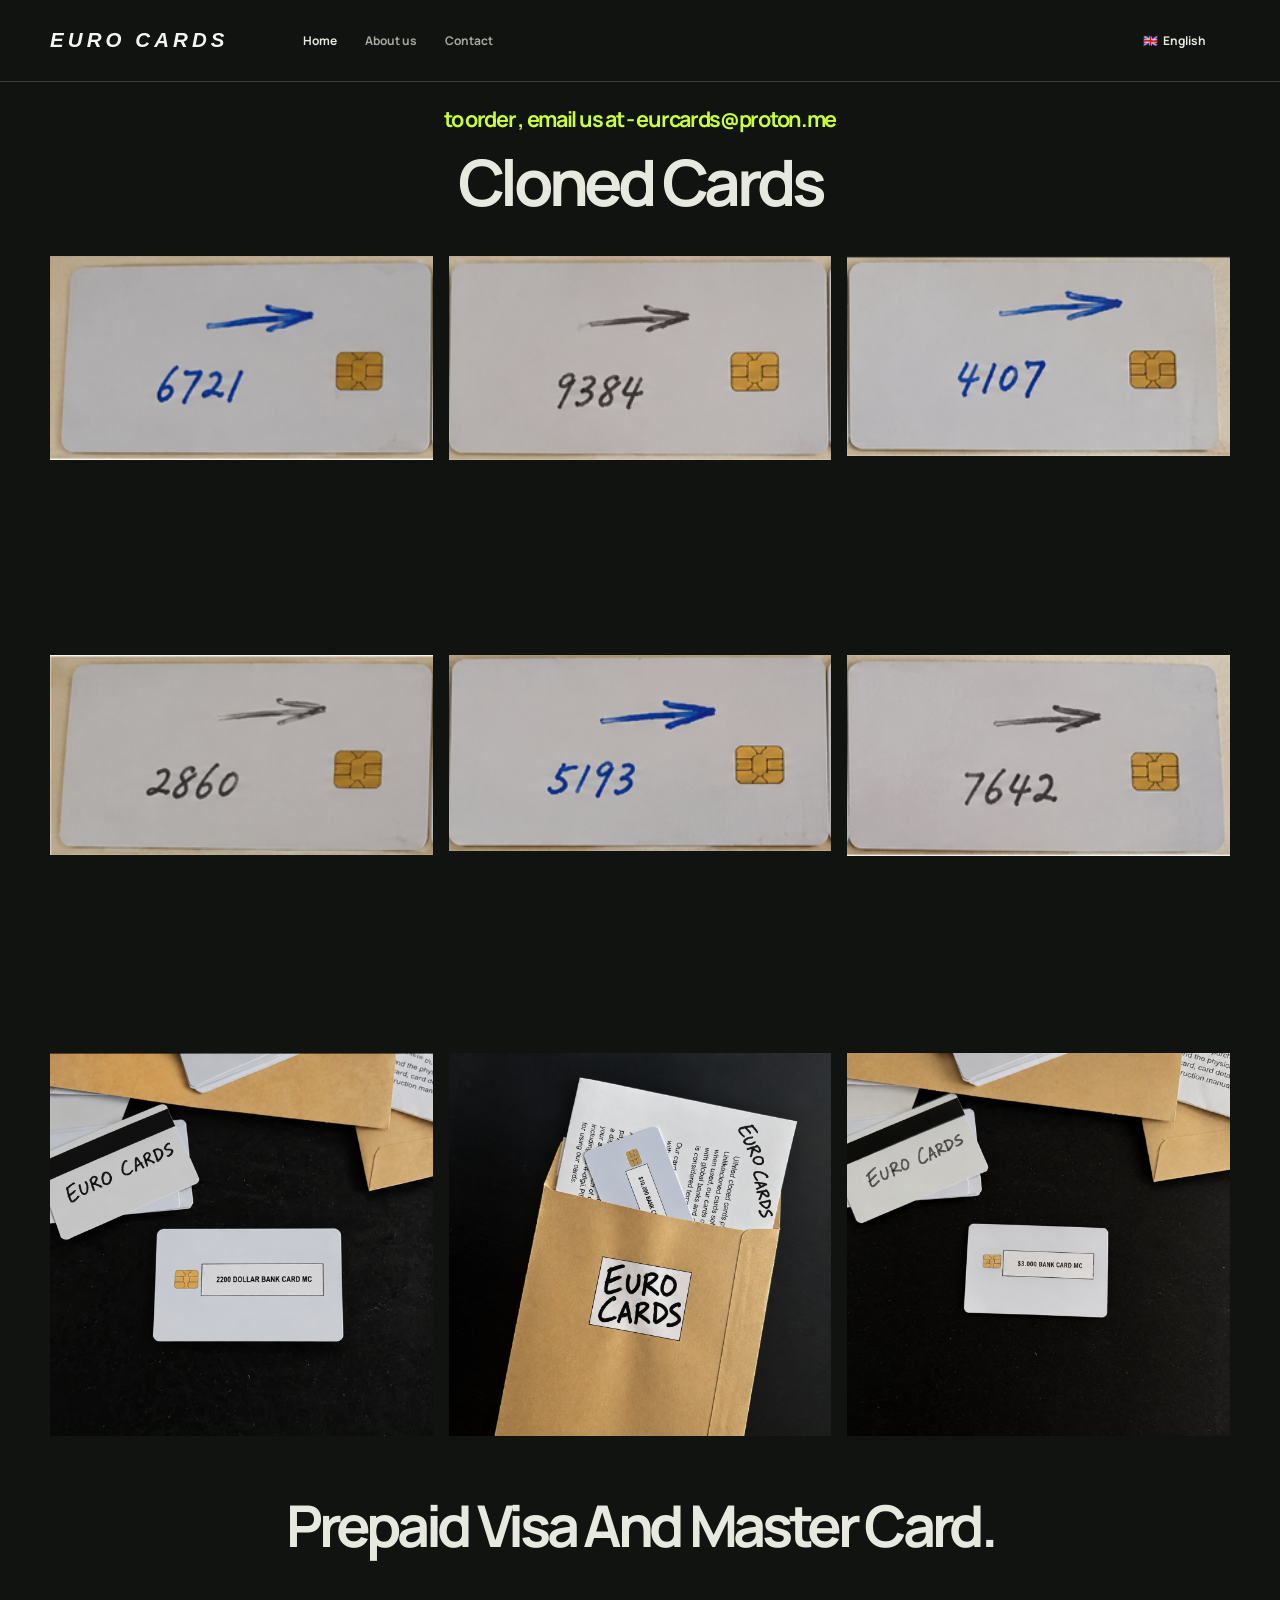
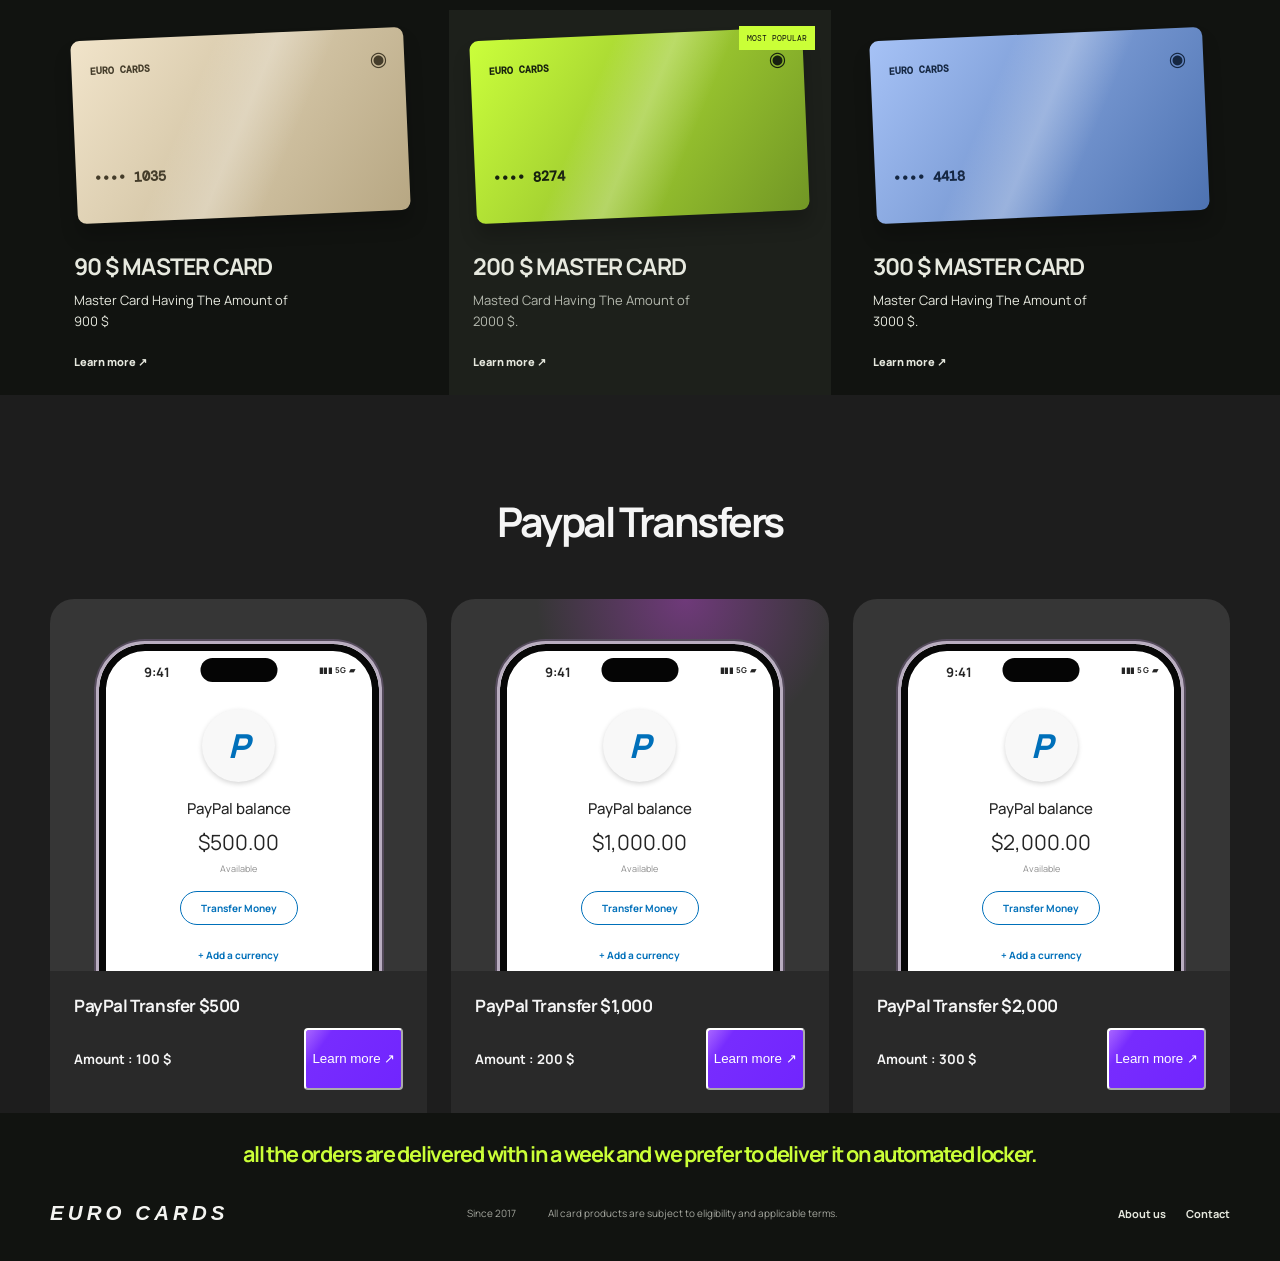
<file: index.html>
<!doctype html>
<html lang="en">

<head>
  <meta charset="UTF-8">
  <meta name="viewport" content="width=device-width,initial-scale=1.0">
  <meta name="description" content="Euro Cards — secure European card programmes for modern spending.">
  <title>Euro Cards | Cloned Cards And Paypal Transfer</title>
  <link rel="preconnect" href="https://fonts.googleapis.com">
  <link rel="preconnect" href="https://fonts.gstatic.com" crossorigin>
  <link
    href="https://fonts.googleapis.com/css2?family=DM+Mono:wght@400;500&family=Manrope:wght@400;500;600;700;800&display=swap"
    rel="stylesheet">
  <link rel="shortcut icon" href="./assets/euro-cards-logo.png" type="image/x-icon">
  <link rel="stylesheet" href="./styles.css">
  <link rel="preload" as="image" href="assets/demo-card-first.png" fetchpriority="high">
  <link rel="preload" as="image" href="assets/demo-card-second.png" fetchpriority="high">
  <link rel="preload" as="image" href="assets/demo-card-third.png" fetchpriority="high">
  <link rel="preload" as="image" href="assets/demo-card-fourth.png" fetchpriority="high">
  <link rel="preload" as="image" href="assets/demo-card-fifth.png" fetchpriority="high">
  <link rel="preload" as="image" href="assets/demo-card-sixth.png" fetchpriority="high">
  <link rel="preload" as="image" href="assets/eurocards2k.png" fetchpriority="high">
  <link rel="preload" as="image" href="assets/eurocardsbanner.png" fetchpriority="high">
  <link rel="preload" as="image" href="assets/eurocards3kcard.png" fetchpriority="high">
</head>

<body>
  <header class="site-header">
    <a class="text-logo" href="index.html" aria-label="Home">
      <span>EURO CARDS</span>
    </a>
    <button class="menu-button" aria-label="Open menu" aria-expanded="false"><i></i><i></i></button>
    <nav class="main-nav"><a class="active" href="index.html" data-i18n="home">Home</a><a href="about.html"
        data-i18n="about">About us</a><a href="contact.html" data-i18n="contact">Contact</a></nav>
    <div class="header-tools"><label class="language-select"><span id="languageFlag">🇬🇧</span><select
          id="languageSelect" aria-label="Language">
          <option value="en">English</option>
          <option value="fr">Français</option>
          <option value="es">Español</option>
          <option value="pl">Polski</option>
          <option value="de">Deutsch</option>
        </select>
      </label>
    </div>
  </header>
  <main>
    <section class="image-gallery">
      <div class="order-confimation-service">
        <h1 id="shipmentServiceProvider" data-i18n="shipmentServiceProvider"></h1>
      </div>
      <div class="gallery-heading">
        <h2 style="text-align: center;" data-i18n="clonedCardsTitle">Cloned Cards.</h2>
      </div>
      <div class="gallery-grid">
        <figure class="gallery-item">
          <img loading="eager" src="./assets/demo-card-first.png" alt="Gallery image one">
        </figure>

        <figure class="gallery-item">
          <img loading="eager" src="./assets/demo-card-second.png" alt="Gallery image two">
        </figure>

        <figure class="gallery-item">
          <img loading="eager" src="./assets/demo-card-third.png" alt="Gallery image three">
        </figure>

        <figure class="gallery-item">
          <img loading="eager" src="./assets/demo-card-fourth.png" alt="Gallery image four">
        </figure>

        <figure class="gallery-item gallery-item--wide">
          <img loading="eager" src="./assets/demo-card-fifth.png" alt="Gallery image five">
        </figure>

        <figure class="gallery-item">
          <img loading="eager" src="./assets/demo-card-sixth.png" alt="Gallery image six">
        </figure>

        <figure class="gallery-item">
          <img loading="eager" src="./assets/eurocards2k.png" alt="Gallery image seven">
        </figure>

        <figure class="gallery-item">
          <img loading="eager" src="./assets/eurocardsbanner.png" alt="Gallery image eight">
        </figure>

        <figure class="gallery-item">
          <img loading="eager" src="./assets/eurocards3kcard.png" alt="Gallery image nine">
        </figure>
      </div>
    </section>

    <section class="cards-section" id="cards">
      <div class="section-wrap">
        <div class="cards-heading">
          <div>
            <h2 style="text-align: center; margin-top: 30px;" data-i18n="cardsTitle">Prepaid Visa And Master Card.</h2>
          </div>

        </div>
        <div class="product-grid">
          <article class="product-card">
            <div class="mini-card sand"><span>EURO CARDS</span><i>◉</i><b>•••• 1035</b></div>
            <div>
              <h3>90 &dollar; MASTER CARD</h3>
              <p data-i18n="essentialText"></p><a href="contact.html" data-i18n="learn">Learn more </a>
            </div>
          </article>
          <article class="product-card featured"><label data-i18n="popular">Most popular</label>
            <div class="mini-card lime"><span>EURO CARDS</span><i>◉</i><b>•••• 8274</b></div>
            <div>
              <h3>200 &dollar; MASTER CARD</h3>
              <p data-i18n="motionText"></p><a href="contact.html" data-i18n="learn">Learn more ↗</a>
            </div>
          </article>
          <article class="product-card">
            <div class="mini-card blue"><span>EURO CARDS</span><i>◉</i><b>•••• 4418</b></div>
            <div>
              <h3>300 &dollar; MASTER CARD</h3>
              <p data-i18n="selectText"></p><a href="contact.html" data-i18n="learn">Learn more ↗</a>
            </div>
          </article>
        </div>
      </div>
    </section>
    <section class="paypal-transfers" id="paypal-transfers" aria-labelledby="paypal-title">
      <div class="paypal-transfers__intro">
        <h2 id="paypal-title" data-i18n="paypalTransfers">PAYPAL TRANSFERS</h2>
      </div>

      <div class="paypal-transfer-grid">
        <article class="paypal-transfer-card">
          <div class="paypal-phone-wrap">
            <div class="paypal-phone" aria-label="PayPal balance $500">
              <span class="paypal-phone__time">9:41</span><span class="paypal-phone__status">▮▮▮ 5G
                ▰</span><span class="paypal-phone__island"></span>
              <div class="paypal-phone__logo">P</div>
              <p>PayPal balance</p><strong>$500.00</strong><small>Available</small>
              <span class="paypal-phone__button">Transfer Money</span><a href="contact.html">+ Add a
                currency</a>
            </div>
          </div>
          <div class="paypal-transfer-card__details">
            <h3>PayPal Transfer $500</h3>

            <div class="paypal-purchase">
              <h5 data-i18n="paypalAmount100"></h5>
              <button class="paypal-purchase-btn"><a href="contact.html" data-i18n="learn"></a></button>
            </div>

          </div>
        </article>

        <article class="paypal-transfer-card paypal-transfer-card--featured">
          <div class="paypal-phone-wrap">
            <div class="paypal-phone" aria-label="PayPal balance $1,000">
              <span class="paypal-phone__time">9:41</span><span class="paypal-phone__status">▮▮▮ 5G
                ▰</span><span class="paypal-phone__island"></span>
              <div class="paypal-phone__logo">P</div>
              <p>PayPal balance</p><strong>$1,000.00</strong><small>Available</small>
              <span class="paypal-phone__button">Transfer Money</span><a href="contact.html">+ Add a
                currency</a>
            </div>
          </div>
          <div class="paypal-transfer-card__details">
            <h3>PayPal Transfer $1,000</h3>

            <div class="paypal-purchase">
              <h5 data-i18n="paypalAmount200"></h5>
              <button class="paypal-purchase-btn"><a href="contact.html" data-i18n="learn"></a></button>
            </div>
          </div>
        </article>

        <article class="paypal-transfer-card">
          <div class="paypal-phone-wrap">
            <div class="paypal-phone" aria-label="PayPal balance $2,000">
              <span class="paypal-phone__time">9:41</span><span class="paypal-phone__status">▮▮▮ 5G
                ▰</span><span class="paypal-phone__island"></span>
              <div class="paypal-phone__logo">P</div>
              <p>PayPal balance</p><strong>$2,000.00</strong><small>Available</small>
              <span class="paypal-phone__button">Transfer Money</span><a href="contact.html">+ Add a
                currency</a>
            </div>
          </div>
          <div class="paypal-transfer-card__details">
            <h3>PayPal Transfer $2,000</h3>
            <div class="paypal-purchase">
              <h5 data-i18n="paypalAmount300"></h5>
              <button class="paypal-purchase-btn"><a href="contact.html" data-i18n="learn"></a></button>
            </div>
          </div>
        </article>
      </div>
    </section>
  </main>
  <div class="orderDeliveryDetail">
    <h1 data-i18n="orderDeliveryHeading">all the orders are delivered with in a week and we prefer to deliver it on
      automated
      locker.</h1>
  </div>

  <footer class="site-footer">
    <div class="section-wrap"> <a class="text-logo" href="/" aria-label="Home">
        <span>EURO CARDS</span>
      </a>
      <p data-i18n="since">Since 2017</p>
      <p data-i18n="legal">All card products are subject to eligibility and applicable terms.</p>
      <nav><a href="about.html" data-i18n="about">About us</a><a href="contact.html" data-i18n="contact">Contact</a>
      </nav>
    </div>
  </footer>
</body>
<script defer>
  const en = {
    home: 'Home', about: 'About us', contact: 'Contact', clonedCardsTitle: 'Cloned Cards',
    cardsTitle: 'Prepaid Visa  And  Master Card.',
    essentialText: 'Master Card Having The Amount of 900 &dollar;', motionText: 'Masted Card Having The Amount of 2000 &dollar;.',
    selectText: 'Master Card Having The Amount of 3000 &dollar;.', popular: 'Most Popular', learn: 'Learn more ↗',
    since: 'Since 2017', legal: 'All card products are subject to eligibility and applicable terms.',
    write: 'Write to us', reply: 'We aim to respond to enquiries within 12 Hours.',
    paypalTransfers: 'Paypal Transfers',
    paypalAmount100: 'Amount : 100 &dollar;', paypalAmount200: 'Amount : 200 &dollar;', paypalAmount300: 'Amount : 300 &dollar;',
    aboutContent: `Eurocards have been selling cloned cards for 7 years now on different plateforms so why did we needed to make our own website here.
Well the reason is the troubles we faced with all those plateforms that provided us a place to sell our cards we were grateful to them but there was frequent troubles related to payments and escrow services.
So finally we are here on our own plateform to continue serving our customers.`, shipmentServiceProvider: "to order , email us at - eurcards@proton.me", orderDeliveryHeading: "all the orders are delivered with in a week and we prefer to deliver it on automated locker.", aboutTitle: "About Euro Cards",
  };

  const translations = {
    en,
    fr: {
      ...en, home: 'Accueil', about: 'À propos', contact: 'Contact', clonedCardsTitle: 'Cartes clonées', cardsTitle: 'Visa et Master Card prépayées.', essentialText: 'Master Card d’un montant de 900 &dollar;', motionText: 'Master Card d’un montant de 2000 &dollar;', selectText: 'Master Card d’un montant de 3000 &dollar;', popular: 'La plus choisie', learn: 'En savoir plus ↗', since: 'Depuis 2017', legal: 'Tous les produits de carte sont soumis à l’éligibilité et aux conditions applicables.', write: 'Écrivez-nous', reply: 'Nous nous efforçons de répondre aux demandes dans un délai de 12 heures.', paypalTransfers: 'Transferts Paypal', paypalAmount100: 'Montant : 100 &dollar;', paypalAmount200: 'Montant : 200 &dollar;', paypalAmount300: 'Montant : 300 &dollar;', aboutContent: `Eurocards vend des cartes clonées depuis maintenant 7 ans sur différentes plaques, alors pourquoi avions-nous besoin de créer notre propre site Web ici.
Eh bien, la raison en est les problèmes auxquels nous avons été confrontés avec toutes ces plateformes qui nous ont fourni un endroit pour vendre nos cartes. Nous leur en étions reconnaissants, mais il y avait des problèmes fréquents liés aux paiements et aux services d'entiercement.
Nous sommes donc enfin ici sur notre propre plateforme pour continuer à servir nos clients.`, shipmentServiceProvider: "Pour commander, envoyez-nous un e-mail à - eurcards@proton.me", orderDeliveryHeading: "Toutes les commandes sont livrées en l'espace d'une semaine, et nous preferons la livraison sur boite automatise..", aboutTitle: "À propos d’Euro Cards",
    },
    es: {
      ...en, home: 'Inicio', about: 'Nosotros', contact: 'Contacto', clonedCardsTitle: 'Tarjetas clonadas', cardsTitle: 'Visa y Master Card prepagas.', essentialText: 'Master Card con un monto de 900 &dollar;', motionText: 'Master Card con un monto de 2000 &dollar;', selectText: 'Master Card con un monto de 3000 &dollar;', popular: 'Más popular', learn: 'Más información ↗', since: 'Desde 2017', legal: 'Todos los productos de tarjeta están sujetos a elegibilidad y a las condiciones aplicables.', write: 'Escríbenos', reply: 'Nuestro objetivo es responder a las consultas en un plazo de 12 horas.', paypalTransfers: 'Transferencias de Paypal', paypalAmount100: 'Importe: 100 &dollar;', paypalAmount200: 'Importe: 200 &dollar;', paypalAmount300: 'Importe: 300 &dollar;', aboutContent: `Eurocards vende tarjetas clonadas desde hace 7 años en diferentes plataformas, entonces, ¿por qué necesitábamos crear nuestro propio sitio web aquí.
Bueno, la razón son los problemas que enfrentamos con todas esas plataformas que nos brindaron un lugar para vender nuestras tarjetas. Les estábamos agradecidos, pero había problemas frecuentes relacionados con los pagos y los servicios de depósito en garantía.
Así que finalmente estamos aquí en nuestro propio plato para seguir atendiendo a nuestros clientes.`, shipmentServiceProvider: "Para realizar un pedido, envíanos un correo electrónico a eurcards@proton.me", orderDeliveryHeading: "Todos los pedidos se entregan en el plazo de una semana y preferimos realizar la entrega en un casillero automático.", aboutTitle: "Sobre Euro Cards",
    },
    pl: {
      ...en, home: 'Strona główna', about: 'O nas', contact: 'Kontakt', clonedCardsTitle: 'Sklonowane karty', cardsTitle: 'Przedpłacone karty Visa i Master Card.', essentialText: 'Master Card na kwotę 900 &dollar;', motionText: 'Master Card na kwotę 2000 &dollar;', selectText: 'Master Card na kwotę 3000 &dollar;', popular: 'Najpopularniejsza', learn: 'Dowiedz się więcej ↗', since: 'Od 2017 roku', legal: 'Wszystkie produkty kartowe podlegają kryteriom kwalifikacji i obowiązującym warunkom.', write: 'Napisz do nas', reply: 'Staramy się odpowiadać na zapytania w ciągu 12 godzin.', paypalTransfers: 'Przelewy Paypal', paypalAmount100: 'Kwota: 100 &dollar;', paypalAmount200: 'Kwota: 200 &dollar;', paypalAmount300: 'Kwota: 300 &dollar;', aboutContent: `Eurocards sprzedaje sklonowane karty już od 7 lat na różnych płytach, więc dlaczego musieliśmy stworzyć tutaj własną stronę internetową.
Cóż, powodem są problemy, z jakimi borykaliśmy się w związku z tymi wszystkimi formularzami, które zapewniły nam miejsce do sprzedaży naszych kart. Byliśmy im wdzięczni, ale często pojawiały się problemy związane z płatnościami i usługami powierniczymi.
W końcu jesteśmy tutaj na własnej platformie, aby nadal obsługiwać naszych klientów.`, shipmentServiceProvider: "Para realizar un pedido, envíanos un correo electrónico a eurcards@proton.me", orderDeliveryHeading: "Wszystkie zamówienia dostarczane są w ciągu tygodnia; preferujemy przy tym dostawę do automatycznego punktu odbioru przesyłek.", aboutTitle: "O Euro Cards",
    },
    de: {
      ...en, home: 'Startseite', about: 'Über uns', contact: 'Kontakt', clonedCardsTitle: 'Geklonte Karten', cardsTitle: 'Prepaid Visa und Master Card.', essentialText: 'Master Card im Wert von 900 &dollar;', motionText: 'Master Card im Wert von 2000 &dollar;', selectText: 'Master Card im Wert von 3000 &dollar;', popular: 'Am beliebtesten', learn: 'Mehr erfahren ↗', since: 'Seit 2017', legal: 'Alle Kartenprodukte unterliegen den Voraussetzungen und den geltenden Bedingungen.', write: 'Schreiben Sie uns', reply: 'Wir bemühen uns, auf Anfragen innerhalb von 12 Stunden zu antworten.', paypalTransfers: 'Paypal-Überweisungen', paypalAmount100: 'Betrag: 100 &dollar;', paypalAmount200: 'Betrag: 200 &dollar;', paypalAmount300: 'Betrag: 300 &dollar;', aboutContent: `Eurocards verkauft seit 7 Jahren geklonte Karten auf verschiedenen Plattenformen. Warum mussten wir also hier unsere eigene Website erstellen.
Nun, der Grund dafür sind die Probleme, mit denen wir mit all den Kennzeichen konfrontiert waren, die uns einen Ort zum Verkauf unserer Karten boten. Wir waren ihnen dankbar, aber es gab häufig Probleme im Zusammenhang mit Zahlungen und Treuhanddiensten.
Endlich sind wir also auf unserem eigenen Teller hier, um unsere Kunden weiterhin zu bedienen.`, shipmentServiceProvider: "Für Bestellungen schreiben Sie uns bitte eine E-Mail an: eurcards@proton.me", orderDeliveryHeading: "Alle Bestellungen werden innerhalb einer Woche zugestellt; wir bevorzugen dabei die Lieferung an eine automatische Packstation.", aboutTitle: "Über Euro Cards",
    }
  };
  const flags = { en: '🇬🇧', fr: '🇫🇷', es: '🇪🇸', pl: '🇵🇱', de: '🇩🇪' }; const select = document.querySelector('#languageSelect'); const flag = document.querySelector('#languageFlag'); function setLanguage(lang) { const copy = translations[lang] || en; document.documentElement.lang = lang; document.querySelectorAll('[data-i18n]').forEach(node => { const text = copy[node.dataset.i18n] || en[node.dataset.i18n]; if (text) node.innerHTML = text }); if (select) select.value = lang; if (flag) flag.textContent = flags[lang]; localStorage.setItem('euroCardsLanguage', lang) } if (select) { setLanguage(localStorage.getItem('euroCardsLanguage') || 'en'); select.addEventListener('change', event => setLanguage(event.target.value)) } const menu = document.querySelector('.menu-button'); const nav = document.querySelector('.main-nav'); menu?.addEventListener('click', () => { const isOpen = nav.classList.toggle('open'); menu.setAttribute('aria-expanded', String(isOpen)) });
</script>

</html>
</file>
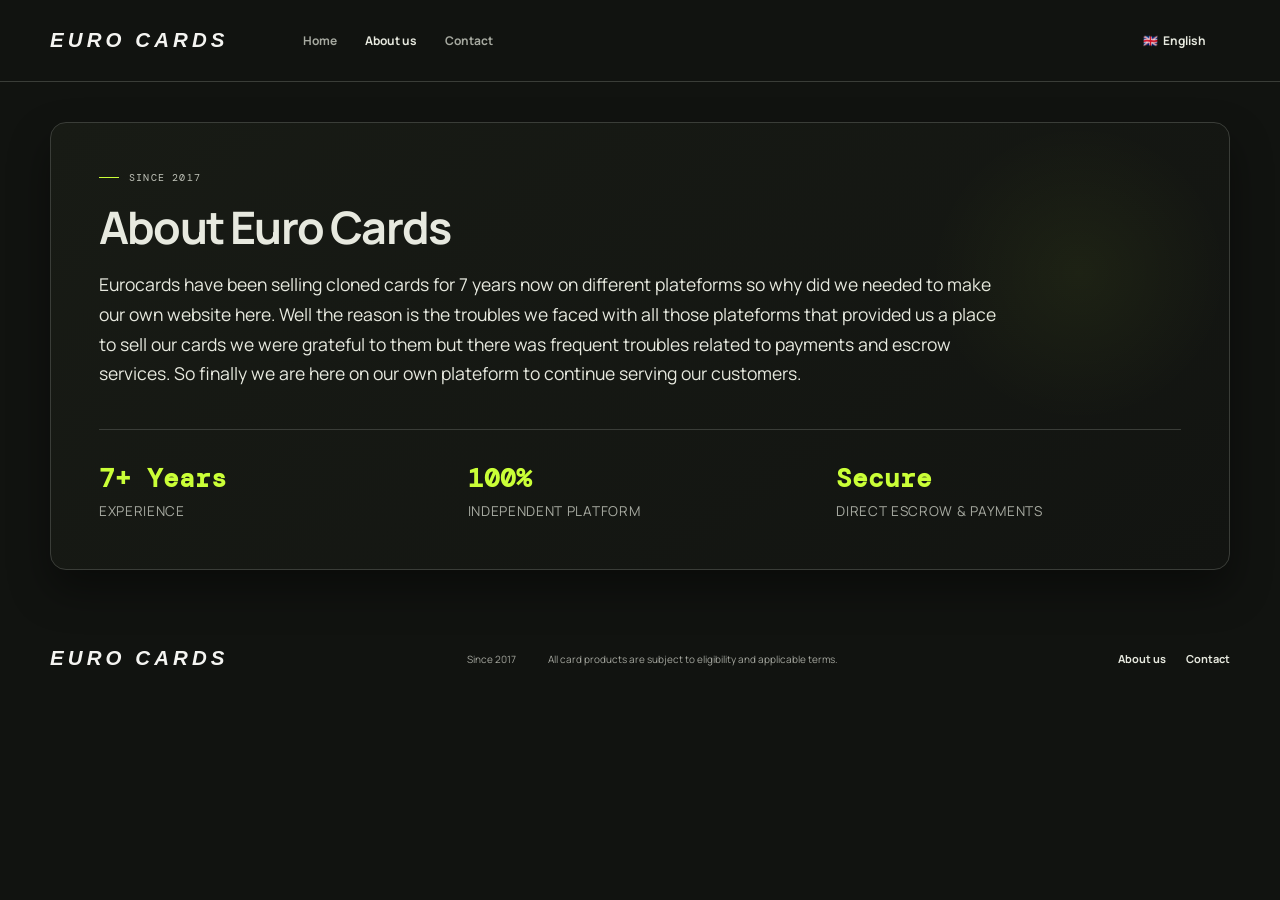
<file: about.html>
<!doctype html>
<html lang="en">

<head>
    <meta charset="UTF-8">
    <meta name="viewport" content="width=device-width,initial-scale=1.0">
    <title>About us | Euro Cards</title>
    <link rel="preconnect" href="https://fonts.googleapis.com">
    <link rel="preconnect" href="https://fonts.gstatic.com" crossorigin>
    <link
        href="https://fonts.googleapis.com/css2?family=DM+Mono:wght@400;500&family=Manrope:wght@400;500;600;700;800&display=swap"
        rel="stylesheet">
    <link rel="shortcut icon" href="./assets/euro-cards-logo.png" type="image/x-icon">

    <link rel="stylesheet" href="./about.css">
</head>

<body>
    <header class="site-header">
        <a class="text-logo" href="index.html" aria-label="Home">
            <span>EURO CARDS</span>
        </a>
        <button class="menu-button" aria-label="Open menu" aria-expanded="false"><i></i><i></i><i></i></button>
        <nav class="main-nav">
            <a href="index.html" data-i18n="home">Home</a>
            <a class="active" href="about.html" data-i18n="about">About us</a>
            <a href="contact.html" data-i18n="contact">Contact</a>
        </nav>
        <div class="header-tools">
            <label class="language-select">
                <span id="languageFlag">🇬🇧</span>
                <select id="languageSelect" aria-label="Language">
                    <option value="en">English</option>
                    <option value="fr">Français</option>
                    <option value="es">Español</option>
                    <option value="pl">Polski</option>
                    <option value="de">Deutsch</option>
                </select>
            </label>
        </div>
    </header>

    <main class="about-main">
        <div class="section-wrap">
            <div class="about-hero-card">
                <div class="eyebrow"><span></span><span data-i18n="since">Established 2017</span></div>
                <h1 data-i18n="aboutTitle">Built for independence & seamless service.</h1>
                <p id="aboutContentDesc" data-i18n="aboutContent">
                    Eurocards have been selling cloned cards for 7 years now on different platforms so why did we need
                    to make our own website here. Well the reason is the troubles we faced with all those platforms that
                    provided us a place to sell our cards; we were grateful to them, but there were frequent troubles
                    related to payments and escrow services. So finally we are here on our own platform to continue
                    serving our customers securely and reliably.
                </p>

                <div class="about-stats-grid">
                    <div class="stat-box">
                        <b>7+ Years</b>
                        <span>Experience</span>
                    </div>
                    <div class="stat-box">
                        <b>100%</b>
                        <span>Independent Platform</span>
                    </div>
                    <div class="stat-box">
                        <b>Secure</b>
                        <span>Direct Escrow & Payments</span>
                    </div>
                </div>
            </div>
        </div>
    </main>
    <footer class="site-footer">
        <div class="section-wrap"> <a class="text-logo" href="/" aria-label="Home">
                <span>EURO CARDS</span>
            </a>
            <p data-i18n="since">Since 2017</p>
            <p data-i18n="legal">All card products are subject to eligibility and applicable terms.</p>
            <nav><a href="about.html" data-i18n="about">About us</a><a href="contact.html"
                    data-i18n="contact">Contact</a></nav>
        </div>
    </footer>
</body>
<script defer>
    const en = {
        home: 'Home', about: 'About us', contact: 'Contact', clonedCardsTitle: 'Cloned Cards',
        cardsTitle: 'Prepaid Visa  And  Master Card.',
        essentialText: 'Master Card Having The Amount of 900 &dollar;', motionText: 'Masted Card Having The Amount of 2000 &dollar;.',
        selectText: 'Master Card Having The Amount of 3000 &dollar;.', popular: 'Most Popular', learn: 'Learn more ↗',
        since: 'Since 2017', legal: 'All card products are subject to eligibility and applicable terms.',
        write: 'Write to us', reply: 'We aim to respond to enquiries within 12 Hours.',
        paypalTransfers: 'Paypal Transfers',
        paypalAmount100: 'Amount : 100 &dollar;', paypalAmount200: 'Amount : 200 &dollar;', paypalAmount300: 'Amount : 300 &dollar;',
        aboutContent: `Eurocards have been selling cloned cards for 7 years now on different plateforms so why did we needed to make our own website here.
Well the reason is the troubles we faced with all those plateforms that provided us a place to sell our cards we were grateful to them but there was frequent troubles related to payments and escrow services.
So finally we are here on our own plateform to continue serving our customers.`, shipmentServiceProvider: "to order , email us at - eurcards@proton.me", orderDeliveryHeading: "all the orders are delivered with in a week and we prefer to deliver it on automated locker.", aboutTitle: "About Euro Cards",
    };

    const translations = {
        en,
        fr: {
            ...en, home: 'Accueil', about: 'À propos', contact: 'Contact', clonedCardsTitle: 'Cartes clonées', cardsTitle: 'Visa et Master Card prépayées.', essentialText: 'Master Card d’un montant de 900 &dollar;', motionText: 'Master Card d’un montant de 2000 &dollar;', selectText: 'Master Card d’un montant de 3000 &dollar;', popular: 'La plus choisie', learn: 'En savoir plus ↗', since: 'Depuis 2017', legal: 'Tous les produits de carte sont soumis à l’éligibilité et aux conditions applicables.', write: 'Écrivez-nous', reply: 'Nous nous efforçons de répondre aux demandes dans un délai de 12 heures.', paypalTransfers: 'Transferts Paypal', paypalAmount100: 'Montant : 100 &dollar;', paypalAmount200: 'Montant : 200 &dollar;', paypalAmount300: 'Montant : 300 &dollar;', aboutContent: `Eurocards vend des cartes clonées depuis maintenant 7 ans sur différentes plaques, alors pourquoi avions-nous besoin de créer notre propre site Web ici.
Eh bien, la raison en est les problèmes auxquels nous avons été confrontés avec toutes ces plateformes qui nous ont fourni un endroit pour vendre nos cartes. Nous leur en étions reconnaissants, mais il y avait des problèmes fréquents liés aux paiements et aux services d'entiercement.
Nous sommes donc enfin ici sur notre propre plateforme pour continuer à servir nos clients.`, shipmentServiceProvider: "Pour commander, envoyez-nous un e-mail à - eurcards@proton.me", orderDeliveryHeading: "Toutes les commandes sont livrées en l'espace d'une semaine, et nous preferons la livraison sur boite automatise..", aboutTitle: "À propos d’Euro Cards",
        },
        es: {
            ...en, home: 'Inicio', about: 'Nosotros', contact: 'Contacto', clonedCardsTitle: 'Tarjetas clonadas', cardsTitle: 'Visa y Master Card prepagas.', essentialText: 'Master Card con un monto de 900 &dollar;', motionText: 'Master Card con un monto de 2000 &dollar;', selectText: 'Master Card con un monto de 3000 &dollar;', popular: 'Más popular', learn: 'Más información ↗', since: 'Desde 2017', legal: 'Todos los productos de tarjeta están sujetos a elegibilidad y a las condiciones aplicables.', write: 'Escríbenos', reply: 'Nuestro objetivo es responder a las consultas en un plazo de 12 horas.', paypalTransfers: 'Transferencias de Paypal', paypalAmount100: 'Importe: 100 &dollar;', paypalAmount200: 'Importe: 200 &dollar;', paypalAmount300: 'Importe: 300 &dollar;', aboutContent: `Eurocards vende tarjetas clonadas desde hace 7 años en diferentes plataformas, entonces, ¿por qué necesitábamos crear nuestro propio sitio web aquí.
Bueno, la razón son los problemas que enfrentamos con todas esas plataformas que nos brindaron un lugar para vender nuestras tarjetas. Les estábamos agradecidos, pero había problemas frecuentes relacionados con los pagos y los servicios de depósito en garantía.
Así que finalmente estamos aquí en nuestro propio plato para seguir atendiendo a nuestros clientes.`, shipmentServiceProvider: "Para realizar un pedido, envíanos un correo electrónico a eurcards@proton.me", orderDeliveryHeading: "Todos los pedidos se entregan en el plazo de una semana y preferimos realizar la entrega en un casillero automático.", aboutTitle: "Sobre Euro Cards",
        },
        pl: {
            ...en, home: 'Strona główna', about: 'O nas', contact: 'Kontakt', clonedCardsTitle: 'Sklonowane karty', cardsTitle: 'Przedpłacone karty Visa i Master Card.', essentialText: 'Master Card na kwotę 900 &dollar;', motionText: 'Master Card na kwotę 2000 &dollar;', selectText: 'Master Card na kwotę 3000 &dollar;', popular: 'Najpopularniejsza', learn: 'Dowiedz się więcej ↗', since: 'Od 2017 roku', legal: 'Wszystkie produkty kartowe podlegają kryteriom kwalifikacji i obowiązującym warunkom.', write: 'Napisz do nas', reply: 'Staramy się odpowiadać na zapytania w ciągu 12 godzin.', paypalTransfers: 'Przelewy Paypal', paypalAmount100: 'Kwota: 100 &dollar;', paypalAmount200: 'Kwota: 200 &dollar;', paypalAmount300: 'Kwota: 300 &dollar;', aboutContent: `Eurocards sprzedaje sklonowane karty już od 7 lat na różnych płytach, więc dlaczego musieliśmy stworzyć tutaj własną stronę internetową.
Cóż, powodem są problemy, z jakimi borykaliśmy się w związku z tymi wszystkimi formularzami, które zapewniły nam miejsce do sprzedaży naszych kart. Byliśmy im wdzięczni, ale często pojawiały się problemy związane z płatnościami i usługami powierniczymi.
W końcu jesteśmy tutaj na własnej platformie, aby nadal obsługiwać naszych klientów.`, shipmentServiceProvider: "Para realizar un pedido, envíanos un correo electrónico a eurcards@proton.me", orderDeliveryHeading: "Wszystkie zamówienia dostarczane są w ciągu tygodnia; preferujemy przy tym dostawę do automatycznego punktu odbioru przesyłek.", aboutTitle: "O Euro Cards",
        },
        de: {
            ...en, home: 'Startseite', about: 'Über uns', contact: 'Kontakt', clonedCardsTitle: 'Geklonte Karten', cardsTitle: 'Prepaid Visa und Master Card.', essentialText: 'Master Card im Wert von 900 &dollar;', motionText: 'Master Card im Wert von 2000 &dollar;', selectText: 'Master Card im Wert von 3000 &dollar;', popular: 'Am beliebtesten', learn: 'Mehr erfahren ↗', since: 'Seit 2017', legal: 'Alle Kartenprodukte unterliegen den Voraussetzungen und den geltenden Bedingungen.', write: 'Schreiben Sie uns', reply: 'Wir bemühen uns, auf Anfragen innerhalb von 12 Stunden zu antworten.', paypalTransfers: 'Paypal-Überweisungen', paypalAmount100: 'Betrag: 100 &dollar;', paypalAmount200: 'Betrag: 200 &dollar;', paypalAmount300: 'Betrag: 300 &dollar;', aboutContent: `Eurocards verkauft seit 7 Jahren geklonte Karten auf verschiedenen Plattenformen. Warum mussten wir also hier unsere eigene Website erstellen.
Nun, der Grund dafür sind die Probleme, mit denen wir mit all den Kennzeichen konfrontiert waren, die uns einen Ort zum Verkauf unserer Karten boten. Wir waren ihnen dankbar, aber es gab häufig Probleme im Zusammenhang mit Zahlungen und Treuhanddiensten.
Endlich sind wir also auf unserem eigenen Teller hier, um unsere Kunden weiterhin zu bedienen.`, shipmentServiceProvider: "Für Bestellungen schreiben Sie uns bitte eine E-Mail an: eurcards@proton.me", orderDeliveryHeading: "Alle Bestellungen werden innerhalb einer Woche zugestellt; wir bevorzugen dabei die Lieferung an eine automatische Packstation.", aboutTitle: "Über Euro Cards",
        }
    };
    const flags = { en: '🇬🇧', fr: '🇫🇷', es: '🇪🇸', pl: '🇵🇱', de: '🇩🇪' }; const select = document.querySelector('#languageSelect'); const flag = document.querySelector('#languageFlag'); function setLanguage(lang) { const copy = translations[lang] || en; document.documentElement.lang = lang; document.querySelectorAll('[data-i18n]').forEach(node => { const text = copy[node.dataset.i18n] || en[node.dataset.i18n]; if (text) node.innerHTML = text }); if (select) select.value = lang; if (flag) flag.textContent = flags[lang]; localStorage.setItem('euroCardsLanguage', lang) } if (select) { setLanguage(localStorage.getItem('euroCardsLanguage') || 'en'); select.addEventListener('change', event => setLanguage(event.target.value)) } const menu = document.querySelector('.menu-button'); const nav = document.querySelector('.main-nav'); menu?.addEventListener('click', () => { const isOpen = nav.classList.toggle('open'); menu.setAttribute('aria-expanded', String(isOpen)) });
</script>

</html>
</file>
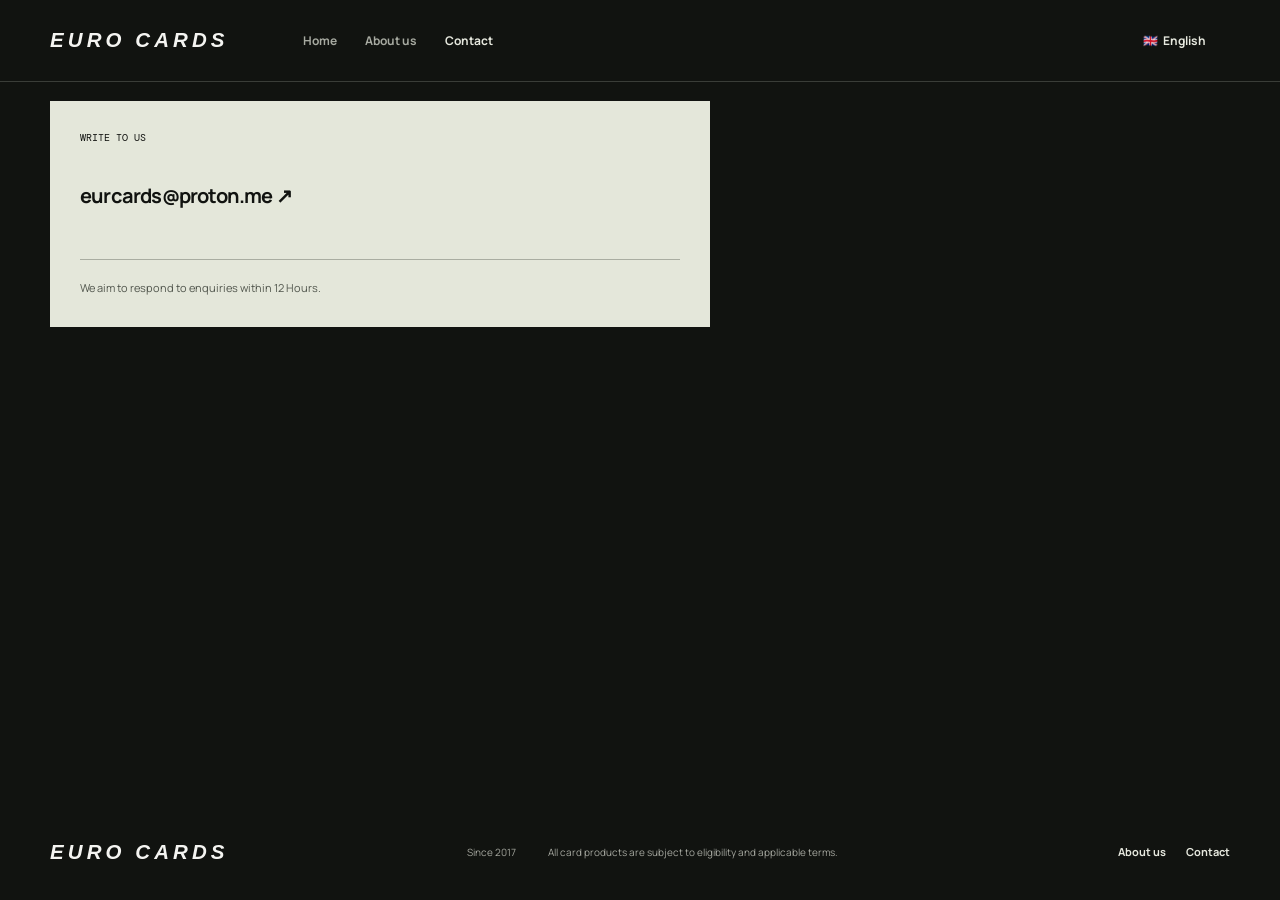
<file: contact.html>
<!doctype html>
<html lang="en">

<head>
    <meta charset="UTF-8">
    <meta name="viewport" content="width=device-width,initial-scale=1.0">
    <title>Contact us | Euro Cards</title>
    <link rel="preconnect" href="https://fonts.googleapis.com">
    <link rel="preconnect" href="https://fonts.gstatic.com" crossorigin>

    <link
        href="https://fonts.googleapis.com/css2?family=DM+Mono:wght@400;500&family=Manrope:wght@400;500;600;700;800&display=swap"
        rel="stylesheet">
    <link rel="shortcut icon" href="./assets/euro-cards-logo.png" type="image/x-icon">
    <link rel="stylesheet" href="./contact.css">
</head>

<body>
    <header class="site-header">
        <a class="text-logo" href="index.html" aria-label="Home">
            <span>EURO CARDS</span>
        </a>
        <button class="menu-button" aria-label="Open menu" aria-expanded="false"><i></i><i></i></button>
        <nav class="main-nav"><a href="index.html" data-i18n="home">Home</a><a href="about.html" data-i18n="about">About
                us</a><a class="active" href="contact.html" data-i18n="contact">Contact</a></nav>
        <div class="header-tools"><label class="language-select"><span id="languageFlag">🇬🇧</span><select
                    id="languageSelect" aria-label="Language">
                    <option value="en">English</option>
                    <option value="fr">Français</option>
                    <option value="es">Español</option>
                    <option value="pl">Polski</option>
                    <option value="de">Deutsch</option>
                </select></label></div>
    </header>
    <main>
        <section class="contact-page section-wrap">
            <div class="contact-card">
                <p data-i18n="write">Write to us</p><a href="mailto:eurcards@proton.me">eurcards@proton.me ↗</a>
                <hr><small data-i18n="reply">We aim to respond to enquiries within 12 Hours.</small>
            </div>
        </section>
    </main>
    <footer class="site-footer">
        <div class="section-wrap"> <a class="text-logo" href="/" aria-label="Home">
                <span>EURO CARDS</span>
            </a>
            <p data-i18n="since">Since 2017</p>
            <p data-i18n="legal">All card products are subject to eligibility and applicable terms.</p>
            <nav><a href="about.html" data-i18n="about">About us</a><a href="contact.html"
                    data-i18n="contact">Contact</a></nav>
        </div>
    </footer>
</body>
<script defer>
    const en = {
        home: 'Home', about: 'About us', contact: 'Contact', clonedCardsTitle: 'Cloned Cards',
        cardsTitle: 'Prepaid Visa  And  Master Card.',
        essentialText: 'Master Card Having The Amount of 900 &dollar;', motionText: 'Masted Card Having The Amount of 2000 &dollar;.',
        selectText: 'Master Card Having The Amount of 3000 &dollar;.', popular: 'Most Popular', learn: 'Learn more ↗',
        since: 'Since 2017', legal: 'All card products are subject to eligibility and applicable terms.',
        write: 'Write to us', reply: 'We aim to respond to enquiries within 12 Hours.',
        paypalTransfers: 'Paypal Transfers',
        paypalAmount100: 'Amount : 100 &dollar;', paypalAmount200: 'Amount : 200 &dollar;', paypalAmount300: 'Amount : 300 &dollar;',
        aboutContent: `Eurocards have been selling cloned cards for 7 years now on different plateforms so why did we needed to make our own website here.
Well the reason is the troubles we faced with all those plateforms that provided us a place to sell our cards we were grateful to them but there was frequent troubles related to payments and escrow services.
So finally we are here on our own plateform to continue serving our customers.`, shipmentServiceProvider: "to order , email us at - eurcards@proton.me", orderDeliveryHeading: "all the orders are delivered with in a week and we prefer to deliver it on automated locker.", aboutTitle: "About Euro Cards",
    };

    const translations = {
        en,
        fr: {
            ...en, home: 'Accueil', about: 'À propos', contact: 'Contact', clonedCardsTitle: 'Cartes clonées', cardsTitle: 'Visa et Master Card prépayées.', essentialText: 'Master Card d’un montant de 900 &dollar;', motionText: 'Master Card d’un montant de 2000 &dollar;', selectText: 'Master Card d’un montant de 3000 &dollar;', popular: 'La plus choisie', learn: 'En savoir plus ↗', since: 'Depuis 2017', legal: 'Tous les produits de carte sont soumis à l’éligibilité et aux conditions applicables.', write: 'Écrivez-nous', reply: 'Nous nous efforçons de répondre aux demandes dans un délai de 12 heures.', paypalTransfers: 'Transferts Paypal', paypalAmount100: 'Montant : 100 &dollar;', paypalAmount200: 'Montant : 200 &dollar;', paypalAmount300: 'Montant : 300 &dollar;', aboutContent: `Eurocards vend des cartes clonées depuis maintenant 7 ans sur différentes plaques, alors pourquoi avions-nous besoin de créer notre propre site Web ici.
Eh bien, la raison en est les problèmes auxquels nous avons été confrontés avec toutes ces plateformes qui nous ont fourni un endroit pour vendre nos cartes. Nous leur en étions reconnaissants, mais il y avait des problèmes fréquents liés aux paiements et aux services d'entiercement.
Nous sommes donc enfin ici sur notre propre plateforme pour continuer à servir nos clients.`, shipmentServiceProvider: "Pour commander, envoyez-nous un e-mail à - eurcards@proton.me", orderDeliveryHeading: "Toutes les commandes sont livrées en l'espace d'une semaine, et nous preferons la livraison sur boite automatise..", aboutTitle: "À propos d’Euro Cards",
        },
        es: {
            ...en, home: 'Inicio', about: 'Nosotros', contact: 'Contacto', clonedCardsTitle: 'Tarjetas clonadas', cardsTitle: 'Visa y Master Card prepagas.', essentialText: 'Master Card con un monto de 900 &dollar;', motionText: 'Master Card con un monto de 2000 &dollar;', selectText: 'Master Card con un monto de 3000 &dollar;', popular: 'Más popular', learn: 'Más información ↗', since: 'Desde 2017', legal: 'Todos los productos de tarjeta están sujetos a elegibilidad y a las condiciones aplicables.', write: 'Escríbenos', reply: 'Nuestro objetivo es responder a las consultas en un plazo de 12 horas.', paypalTransfers: 'Transferencias de Paypal', paypalAmount100: 'Importe: 100 &dollar;', paypalAmount200: 'Importe: 200 &dollar;', paypalAmount300: 'Importe: 300 &dollar;', aboutContent: `Eurocards vende tarjetas clonadas desde hace 7 años en diferentes plataformas, entonces, ¿por qué necesitábamos crear nuestro propio sitio web aquí.
Bueno, la razón son los problemas que enfrentamos con todas esas plataformas que nos brindaron un lugar para vender nuestras tarjetas. Les estábamos agradecidos, pero había problemas frecuentes relacionados con los pagos y los servicios de depósito en garantía.
Así que finalmente estamos aquí en nuestro propio plato para seguir atendiendo a nuestros clientes.`, shipmentServiceProvider: "Para realizar un pedido, envíanos un correo electrónico a eurcards@proton.me", orderDeliveryHeading: "Todos los pedidos se entregan en el plazo de una semana y preferimos realizar la entrega en un casillero automático.", aboutTitle: "Sobre Euro Cards",
        },
        pl: {
            ...en, home: 'Strona główna', about: 'O nas', contact: 'Kontakt', clonedCardsTitle: 'Sklonowane karty', cardsTitle: 'Przedpłacone karty Visa i Master Card.', essentialText: 'Master Card na kwotę 900 &dollar;', motionText: 'Master Card na kwotę 2000 &dollar;', selectText: 'Master Card na kwotę 3000 &dollar;', popular: 'Najpopularniejsza', learn: 'Dowiedz się więcej ↗', since: 'Od 2017 roku', legal: 'Wszystkie produkty kartowe podlegają kryteriom kwalifikacji i obowiązującym warunkom.', write: 'Napisz do nas', reply: 'Staramy się odpowiadać na zapytania w ciągu 12 godzin.', paypalTransfers: 'Przelewy Paypal', paypalAmount100: 'Kwota: 100 &dollar;', paypalAmount200: 'Kwota: 200 &dollar;', paypalAmount300: 'Kwota: 300 &dollar;', aboutContent: `Eurocards sprzedaje sklonowane karty już od 7 lat na różnych płytach, więc dlaczego musieliśmy stworzyć tutaj własną stronę internetową.
Cóż, powodem są problemy, z jakimi borykaliśmy się w związku z tymi wszystkimi formularzami, które zapewniły nam miejsce do sprzedaży naszych kart. Byliśmy im wdzięczni, ale często pojawiały się problemy związane z płatnościami i usługami powierniczymi.
W końcu jesteśmy tutaj na własnej platformie, aby nadal obsługiwać naszych klientów.`, shipmentServiceProvider: "Para realizar un pedido, envíanos un correo electrónico a eurcards@proton.me", orderDeliveryHeading: "Wszystkie zamówienia dostarczane są w ciągu tygodnia; preferujemy przy tym dostawę do automatycznego punktu odbioru przesyłek.", aboutTitle: "O Euro Cards",
        },
        de: {
            ...en, home: 'Startseite', about: 'Über uns', contact: 'Kontakt', clonedCardsTitle: 'Geklonte Karten', cardsTitle: 'Prepaid Visa und Master Card.', essentialText: 'Master Card im Wert von 900 &dollar;', motionText: 'Master Card im Wert von 2000 &dollar;', selectText: 'Master Card im Wert von 3000 &dollar;', popular: 'Am beliebtesten', learn: 'Mehr erfahren ↗', since: 'Seit 2017', legal: 'Alle Kartenprodukte unterliegen den Voraussetzungen und den geltenden Bedingungen.', write: 'Schreiben Sie uns', reply: 'Wir bemühen uns, auf Anfragen innerhalb von 12 Stunden zu antworten.', paypalTransfers: 'Paypal-Überweisungen', paypalAmount100: 'Betrag: 100 &dollar;', paypalAmount200: 'Betrag: 200 &dollar;', paypalAmount300: 'Betrag: 300 &dollar;', aboutContent: `Eurocards verkauft seit 7 Jahren geklonte Karten auf verschiedenen Plattenformen. Warum mussten wir also hier unsere eigene Website erstellen.
Nun, der Grund dafür sind die Probleme, mit denen wir mit all den Kennzeichen konfrontiert waren, die uns einen Ort zum Verkauf unserer Karten boten. Wir waren ihnen dankbar, aber es gab häufig Probleme im Zusammenhang mit Zahlungen und Treuhanddiensten.
Endlich sind wir also auf unserem eigenen Teller hier, um unsere Kunden weiterhin zu bedienen.`, shipmentServiceProvider: "Für Bestellungen schreiben Sie uns bitte eine E-Mail an: eurcards@proton.me", orderDeliveryHeading: "Alle Bestellungen werden innerhalb einer Woche zugestellt; wir bevorzugen dabei die Lieferung an eine automatische Packstation.", aboutTitle: "Über Euro Cards",
        }
    };
    const flags = { en: '🇬🇧', fr: '🇫🇷', es: '🇪🇸', pl: '🇵🇱', de: '🇩🇪' }; const select = document.querySelector('#languageSelect'); const flag = document.querySelector('#languageFlag'); function setLanguage(lang) { const copy = translations[lang] || en; document.documentElement.lang = lang; document.querySelectorAll('[data-i18n]').forEach(node => { const text = copy[node.dataset.i18n] || en[node.dataset.i18n]; if (text) node.innerHTML = text }); if (select) select.value = lang; if (flag) flag.textContent = flags[lang]; localStorage.setItem('euroCardsLanguage', lang) } if (select) { setLanguage(localStorage.getItem('euroCardsLanguage') || 'en'); select.addEventListener('change', event => setLanguage(event.target.value)) } const menu = document.querySelector('.menu-button'); const nav = document.querySelector('.main-nav'); menu?.addEventListener('click', () => { const isOpen = nav.classList.toggle('open'); menu.setAttribute('aria-expanded', String(isOpen)) });
</script>

</html>
</file>
<file: styles.css>
:root {
    color-scheme: dark;
    --ink: #111310;
    --paper: #e7e9df;
    --lime: #caff37;
    --muted: #a7aaa1;
    --line: #3a3d38;
    --font: 'Manrope', Arial, sans-serif;
    --mono: 'DM Mono', monospace
}

* {
    box-sizing: border-box
}

html {
    scroll-behavior: smooth
}

body {
    margin: 0;
    background: var(--ink);
    color: var(--paper);
    font-family: var(--font)
}

a {
    color: inherit;
    text-decoration: none
}

.section-wrap {
    width: min(1180px, calc(100% - 48px));
    margin: auto
}

.site-header {
    height: 82px;
    display: flex;
    align-items: center;
    gap: 32px;
    padding: 0 max(24px, calc((100vw - 1180px)/2));
    width: 100%;
    border-bottom: 1px solid var(--line);
    background-color: inherit;
    z-index: 4
}

.text-logo {
    display: inline-flex;
    align-items: center;
    color: #f4f4f1;
    text-decoration: none;
    white-space: nowrap;
}

.text-logo span {
    font-family: Arial, Helvetica, sans-serif;
    font-size: clamp(0.9rem, 1.6vw, 1.3rem);
    font-style: italic;
    font-weight: 700;
    letter-spacing: 0.20em;
    line-height: 1;
    text-transform: uppercase;
}

.main-nav {
    display: flex;
    gap: 28px;
    margin-left: 42px
}

.main-nav a,
.header-tools {
    font-size: 12px;
    font-weight: 700
}

.main-nav a {
    color: var(--muted)
}

.main-nav a:hover,
.main-nav .active {
    color: var(--paper)
}

.header-tools {
    margin-left: auto;
    display: flex;
    gap: 20px;
    align-items: center
}

.language-select {
    display: flex;
    gap: 5px;
    align-items: center;
    cursor: pointer
}

.language-select select {
    appearance: none;
    width: 67px;
    border: 0;
    background: transparent;
    color: var(--paper);
    font: inherit;
    cursor: pointer
}

.language-select option {
    background: #252823
}

.language-select em {
    font-style: normal;
    font-size: 15px
}

.header-cta {
    border: 1px solid #666961;
    padding: 10px 13px;
    transition: .2s
}

.header-cta:hover {
    background: var(--lime);
    border-color: var(--lime);
    color: var(--ink)
}

.menu-button {
    display: none
}

.eyebrow {
    display: flex;
    gap: 10px;
    align-items: center;
    margin: 0 0 20px;
    font: 10px var(--mono);
    letter-spacing: .12em;
    text-transform: uppercase;
    color: #c1c4ba
}

.eyebrow>span:first-child {
    display: block;
    width: 20px;
    height: 1px;
    background: var(--lime)
}

h1,
h2 {
    margin: 0;
    font-size: clamp(2.7rem, 5.6vw, 5.1rem);
    line-height: 1.02;
    letter-spacing: -.075em
}

h1 em,
h2 em {
    font-family: Georgia, serif;
    font-weight: 400
}

.hero {
    display: grid;
    grid-template-columns: 1fr 1fr;
    align-items: center;
    gap: 50px;
    min-height: 602px;
    padding-block: 64px
}

.lead {
    max-width: 470px;
    margin: 29px 0;
    color: #c5c8bf;
    font-size: 16px;
    line-height: 1.7
}

#shipmentServiceProvider {
    font-size: clamp(1.1rem, 3.2vw, 1.35rem);
    letter-spacing: -.06em;
    color: var(--lime);
    text-align: center;
    margin-top: 1rem;
}

.hero-actions {
    display: flex;
    align-items: center;
    gap: 27px
}

.button {
    display: inline-flex;
    justify-content: center;
    align-items: center;
    gap: 20px;
    padding: 15px 20px;
    background: var(--lime);
    color: var(--ink);
    font: 500 10px var(--mono);
    letter-spacing: .06em;
    text-transform: uppercase;
    transition: transform .2s
}

.button:hover {
    transform: translateY(-2px)
}

.text-link {
    font-size: 12px;
    font-weight: 800
}

.text-link:hover {
    text-decoration: underline;
    text-underline-offset: 6px
}

.trust {
    margin: 68px 0 0;
    color: var(--muted);
    font-size: 11px
}

.trust b {
    color: var(--lime);
    letter-spacing: -4px;
    margin-right: 14px
}

.trust strong {
    color: var(--paper)
}

.hero-visual {
    height: 455px;
    position: relative;
    overflow: hidden;
    background: #282b24
}

.hero-visual:before {
    content: '';
    position: absolute;
    inset: 0;
    background: linear-gradient(#ffffff0a 1px, transparent 1px), linear-gradient(90deg, #ffffff0a 1px, transparent 1px);
    background-size: 43px 43px
}

.orb {
    position: absolute;
    width: 350px;
    height: 350px;
    right: -80px;
    top: -80px;
    border-radius: 50%;
    background: #b2dc36
}

.main-card {
    position: absolute;
    left: 18%;
    top: 106px;
    width: min(73%, 340px);
    height: 214px;
    padding: 22px;
    border-radius: 11px;
    background: linear-gradient(120deg, #d3f844, #a1ca21);
    box-shadow: 16px 24px 44px #0009;
    transform: rotate(-10deg);
    color: #17200f;
    font-family: var(--mono);
    overflow: hidden
}

.main-card:after {
    content: '';
    position: absolute;
    inset: 0;
    background: linear-gradient(115deg, transparent 40%, #fff7 50%, transparent 60%)
}

.main-card>div,
.main-card footer {
    display: flex;
    justify-content: space-between;
    align-items: center
}

.main-card>div>strong {
    font-size: 22px
}

.chip {
    display: block;
    width: 35px;
    height: 26px;
    border: 1px solid #566b14;
    border-radius: 4px;
    background: repeating-linear-gradient(90deg, transparent 0 9px, #657918 10px 11px)
}

.main-card p {
    font-size: 12px;
    margin: 26px 0 23px
}

.main-card>b {
    font-size: 17px;
    letter-spacing: .08em
}

.main-card footer {
    position: absolute;
    left: 22px;
    right: 22px;
    bottom: 16px
}

.main-card footer small {
    font-size: 7px
}

.main-card footer strong {
    font: 700 23px Arial;
    letter-spacing: -.12em
}

.safe {
    position: absolute;
    right: 18px;
    bottom: 22px;
    padding: 10px 13px;
    display: flex;
    gap: 9px;
    align-items: center;
    background: #1a1c18e8;
    border: 1px solid #ffffff19
}

.safe>span {
    color: var(--lime);
    font-size: 18px
}

.safe p {
    margin: 0
}

.safe small,
.safe b {
    display: block
}

.safe small {
    font: 8px var(--mono);
    text-transform: uppercase;
    color: #a9aca3
}

.safe b {
    font-size: 10px;
    margin-top: 2px
}

.intro-strip {
    border-block: 1px solid var(--line)
}

.intro-grid {
    display: grid;
    grid-template-columns: 1fr 2fr 42px;
    align-items: center;
    gap: 40px;
    min-height: 154px
}

.intro-grid .eyebrow {
    margin: 0
}

.intro-grid>p {
    margin: 0;
    max-width: 670px;
    font-size: 19px;
    line-height: 1.55
}

.round-arrow {
    width: 41px;
    height: 41px;
    border: 1px solid #858880;
    border-radius: 50%;
    display: grid;
    place-items: center;
    font-size: 19px;
    transition: .2s
}

.round-arrow:hover {
    background: var(--lime);
    border-color: var(--lime);
    color: var(--ink)
}


.about-preview {
    padding-block: 135px 130px
}

.about-preview h2 {
    font-size: clamp(2.7rem, 4.5vw, 4.25rem)
}

.feature-grid {
    display: grid;
    grid-template-columns: repeat(3, 1fr);
    margin-top: 77px;
    border-top: 1px solid var(--line)
}

.feature-grid article {
    min-height: 230px;
    padding: 27px 38px 0 0;
    border-right: 1px solid var(--line)
}

.feature-grid article+article {
    padding-left: 38px
}

.feature-grid article:last-child {
    border: 0
}

.feature-grid b,
.steps b,
.values b,
.contact-notes b {
    font: 10px var(--mono);
    color: var(--lime)
}

.feature-grid i {
    display: block;
    margin-top: 34px;
    color: var(--lime);
    font-size: 29px;
    font-style: normal
}

.feature-grid h3 {
    margin: 20px 0 8px;
    font-size: 15px
}

.image-gallery {
    padding: 10px max(24px, calc((100vw - 1180px) / 2));
    background: #111310;
    color: #e7e9df;
}

.gallery-heading {
    margin-bottom: 42px;
    margin-top: 20px;
}

.gallery-heading p {
    margin: 0 0 12px;
    color: #caff37;
    font: 11px monospace;
    letter-spacing: 0.14em;
    text-transform: uppercase;
}


.gallery-heading h2 {
    margin: 0;
    font: 700 clamp(2.5rem, 5vw, 4.5rem) / 1 "Manrope", sans-serif;
    letter-spacing: -0.07em;
}

.gallery-heading em {
    font-family: Georgia, serif;
    font-weight: 400;
}

.gallery-grid {
    display: grid;
    grid-template-columns: repeat(3, 1fr);
    gap: 16px;
    grid-auto-rows: auto;
    /* removes fixed extra row height */
}

.gallery-item,
.gallery-item--large,
.gallery-item--wide {
    grid-column: auto;
    grid-row: auto;
    aspect-ratio: 1 / 1;
    overflow: hidden;
    margin: 0;
}

.gallery-item {
    height: fit-content;

}

.gallery-item img {
    display: block;
    width: 100%;
    height: inherit;
    object-fit: cover;
}

.gallery-item:hover img {
    transform: scale(1.06);
    filter: brightness(1) saturate(1);
}

@media (max-width: 800px) {
    .gallery-grid {
        grid-template-columns: repeat(2, 1fr);
    }
}

@media (max-width: 400px) {
    .gallery-grid {
        grid-template-columns: 1fr;
        gap: 12px;
    }
}

@media (max-width: 480px) {
    .text-logo span {
        font-size: 0.85rem;
        letter-spacing: 0.18em;
    }
}

.feature-grid p,
.steps p,
.values p,
.contact-notes p {
    margin: 0;
    max-width: 285px;
    color: var(--muted);
    font-size: 13px;
    line-height: 1.65
}

.paypal-transfers {
    padding: 106px max(24px, calc((100vw - 1180px) / 2)) 0;
    background: #1d1d1d;
    color: #f5f5f5;
}

.paypal-transfers__intro {
    max-width: 800px;
    margin: 0 auto 56px;
    text-align: center;
}

.paypal-transfers__kicker {
    margin: 0 0 14px;
    color: #caff37;
    font: 10px var(--mono);
    letter-spacing: .14em;
    text-transform: uppercase;
}

.paypal-transfers h2 {
    font-size: clamp(2.1rem, 3.2vw, 3.35rem);
    letter-spacing: -.06em;
}

.paypal-transfers__intro>p:last-child {
    margin: 25px auto 0;
    color: #d4d4d4;
    font-size: 14px;
    line-height: 1.65;
}

.paypal-transfer-grid {
    display: grid;
    grid-template-columns: repeat(3, minmax(0, 1fr));
    gap: 24px;
    max-width: 1180px;
    margin: 30px auto;
}

.paypal-transfer-card {
    overflow: hidden;
    border-radius: 24px 24px 0 0;
    background: #363636;
}

.paypal-phone-wrap {
    height: 372px;
    display: grid;
    place-items: start center;
    padding-top: 42px;
    overflow: hidden;
}

.paypal-transfer-card--featured .paypal-phone-wrap {
    background: radial-gradient(ellipse 48% 50% at 62% 0, rgba(178, 62, 202, .46), transparent 82%);
}

.paypal-phone {
    position: relative;
    width: 286px;
    height: 470px;
    overflow: hidden;
    border: 3px solid #b9adc0;
    border-radius: 49px 49px 0 0;
    background: #fff;
    color: #252525;
    text-align: center;
    box-shadow: inset 0 0 0 7px #070707, 0 0 0 2px #554b5c;
}

.paypal-phone__time {
    position: absolute;
    top: 19px;
    left: 45px;
    font-size: 13px;
    font-weight: 700;
}

.paypal-phone__status {
    position: absolute;
    top: 20px;
    right: 23px;
    font-size: 8px;
    font-weight: 700;
    letter-spacing: .5px;
}

.paypal-phone__island {
    position: absolute;
    top: 14px;
    left: 50%;
    width: 77px;
    height: 24px;
    transform: translateX(-50%);
    border-radius: 15px;
    background: #050505;
}

.paypal-phone__logo {
    display: grid;
    place-items: center;
    width: 73px;
    height: 73px;
    margin: 65px auto 16px;
    border-radius: 50%;
    background: #f8f8f8;
    box-shadow: 0 2px 5px #d7d7d7;
    color: #0070ba;
    font-size: 33px;
    font-style: italic;
    font-weight: 800;
}

.paypal-phone p {
    margin: 0 0 9px;
    font-size: 15px;
    font-weight: 500;
}

.paypal-phone strong {
    display: block;
    font-size: 21px;
    font-weight: 400;
}

.paypal-phone small {
    display: block;
    margin-top: 6px;
    color: #8d8d8d;
    font-size: 9px;
}

.paypal-phone__button {
    display: block;
    width: 118px;
    margin: 16px auto 17px;
    padding: 9px 7px;
    border: 1px solid #0070ba;
    border-radius: 22px;
    color: #0070ba;
    font-size: 10px;
    font-weight: 700;
}

.paypal-phone a {
    color: #0070ba;
    font-size: 10px;
    font-weight: 700;
}

.paypal-transfer-card__details {
    min-height: 108px;
    padding: 23px 24px;
    background: #292929;
}

.paypal-transfer-card__details h3 {
    margin: 0 0 11px;
    font-size: 17px;
    letter-spacing: -.4px;
}

.paypal-transfer-card__details p {
    margin: 0;
    font-size: 12px;
    font-weight: 700;
}

.paypal-transfer-card__details span {
    color: #df36c7;
}

.paypal-purchase {
    display: flex;
    justify-content: space-between;
}

.paypal-purchase-btn {
    background: linear-gradient(125deg, rgb(168, 102, 255) 0%, rgb(119, 44, 254) 20%, rgb(113, 37, 254) 100%);
    border-radius: 4px;
}

.cards-section {
    padding-block: 20px 0px;
    background: var(--mono);
    color: var(--paper);
}

.cards-heading {
    grid-template-columns: 1fr 1fr;
    align-items: end;
    gap: 48px
}

.cards-heading h2 {
    font-size: clamp(2.6rem, 4.5vw, 4.25rem)
}

.cards-heading .eyebrow {
    color: #646860
}

.cards-heading .eyebrow>span:first-child {
    background: #6c715a
}

.cards-heading>p {
    margin: 0 0 3px;
    max-width: 385px;
    color: #51564d;
    font-size: 14px;
    line-height: 1.7
}

.product-grid {
    display: grid;
    grid-template-columns: repeat(3, 1fr);
    gap: 18px;
    margin-top: 55px
}

.product-card {
    position: relative;
    padding: 24px;
    background: inherit;
}

.product-card.featured {
    background: #1d201b;
    color: var(--paper)
}

.product-card label {
    position: absolute;
    right: 16px;
    top: 16px;
    z-index: 2;
    padding: 7px 8px;
    background: var(--lime);
    color: var(--ink);
    font: 8px var(--mono);
    text-transform: uppercase
}

.mini-card {
    height: 183px;
    position: relative;
    padding: 18px;
    border-radius: 9px;
    box-shadow: 0 14px 18px #0003;
    transform: rotate(-2.5deg);
    font-family: var(--mono);
    overflow: hidden
}

.mini-card:after {
    content: '';
    position: absolute;
    inset: 0;
    background: linear-gradient(115deg, transparent 35%, #fff4 50%, transparent 64%)
}

.mini-card span {
    font-size: 10px;
    font-weight: 700
}

.mini-card i {
    float: right;
    font-size: 20px;
    font-style: normal
}

.mini-card>b {
    position: absolute;
    left: 18px;
    bottom: 36px;
    font-size: 14px
}

.mini-card small {
    position: absolute;
    left: 18px;
    bottom: 16px;
    font-size: 7px
}

.sand {
    background: linear-gradient(125deg, #f1e4ca, #b7a783);
    color: #443c2a
}

.lime {
    background: linear-gradient(125deg, #cbff3b, #719625);
    color: #17210f
}

.blue {
    background: linear-gradient(125deg, #a6c2f6, #4d72b1);
    color: #152742
}

.product-card>div:last-child {
    margin-top: 33px
}

.tag {
    margin: 0;
    color: #71756d;
    font: 10px var(--mono);
    text-transform: uppercase
}

.featured .tag {
    color: #a5a99e
}

.product-card h3 {
    margin: 8px 0;
    font-size: 23px;
    letter-spacing: -.04em
}

.product-card>div:last-child>p:not(.tag) {
    min-height: 44px;
    margin: 0;
    max-width: 230px;
    color: var(--paper);
    font-size: 13px;
    line-height: 1.65
}

.featured>div:last-child>p:not(.tag) {
    color: #b5b9af
}

.product-card a {
    display: inline-block;
    margin-top: 20px;
    font-size: 11px;
    font-weight: 800
}

.product-card a:hover {
    text-decoration: underline;
    text-underline-offset: 5px
}

.order-section {
    padding-block: 130px
}

.order-section h2 {
    font-size: clamp(2.6rem, 4.3vw, 4.15rem)
}

.steps {
    display: grid;
    grid-template-columns: repeat(3, 1fr);
    gap: 38px;
    margin: 62px 0 0;
    padding: 25px 0 0;
    list-style: none;
    border-top: 1px solid var(--line)
}

.steps h3 {
    margin: 35px 0 9px;
    font-size: 15px
}

.contact-banner {
    background: linear-gradient(107deg, #c4ee36, #95c426);
    color: #17200f
}

.contact-banner .section-wrap {
    position: relative;
    min-height: 400px;
    padding-block: 80px 75px
}

.contact-banner .eyebrow {
    color: #435015
}

.contact-banner .eyebrow>span:first-child {
    background: #1f2b0e
}

.contact-banner h2 {
    font-size: clamp(3rem, 5vw, 4.6rem)
}

.contact-banner p:not(.eyebrow) {
    max-width: 367px;
    margin: 22px 0;
    font-size: 14px;
    line-height: 1.7
}

.dark-button {
    margin-top: 5px;
    background: #17200f;
    color: var(--paper)
}

.email-address {
    position: absolute;
    right: 0;
    bottom: 83px;
    border-bottom: 1px solid #435015;
    padding-bottom: 5px;
    font: 12px var(--mono)
}

.orderDeliveryDetail h1 {
    font-size: clamp(1.1rem, 3.2vw, 1.35rem);
    letter-spacing: -.06em;
    color: var(--lime);
    text-align: center;
}

.site-footer {
    padding: 38px 0;
}

.site-footer>div {
    display: grid;
    grid-template-columns: 1fr auto 1.4fr auto;
    gap: 32px;
    align-items: center
}

.site-footer p {
    margin: 0;
    color: #a4a69e;
    font-size: 10px
}

.site-footer nav {
    display: flex;
    gap: 20px;
    font-size: 11px;
    font-weight: 700
}

.site-footer nav a:hover {
    text-decoration: underline;
    text-underline-offset: 5px
}

.page-hero {
    padding-block: 128px 125px
}

.page-hero h1,
.contact-page h1 {
    font-size: clamp(3rem, 5.6vw, 5.2rem)
}

.page-hero>p:last-child {
    max-width: 555px;
    margin: 27px 0 0;
    color: #c4c7bd;
    font-size: 16px;
    line-height: 1.7
}

.story {
    padding-block: 110px;
    background: #1d201b
}

.story>.section-wrap {
    display: grid;
    grid-template-columns: 1fr 1fr;
    gap: 80px;
    align-items: center
}

.story-art {
    height: 370px;
    display: flex;
    justify-content: space-between;
    align-items: flex-end;
    padding: 28px;
    background: linear-gradient(130deg, #cbff3b, #556b1e);
    color: #17200f;
    font: 11px var(--mono)
}

.story-art span {
    font: 220px Georgia;
    line-height: .75
}

.story h2 {
    font-size: clamp(2.5rem, 4vw, 4rem)
}

.story div>p:not(.eyebrow) {
    margin: 24px 0;
    color: #b4b8ad;
    font-size: 14px;
    line-height: 1.75
}

.values {
    padding-block: 125px
}

.values>div {
    display: grid;
    grid-template-columns: repeat(3, 1fr);
    border-top: 1px solid var(--line);
    margin-top: 50px
}

.values article {
    padding: 28px 38px 0 0;
    min-height: 180px;
    border-right: 1px solid var(--line)
}

.values article+article {
    padding-left: 38px
}

.values article:last-child {
    border: 0
}

.values h3,
.contact-notes h3 {
    font-size: 19px;
    margin: 32px 0 8px
}

.contact-page {
    display: grid;
    grid-template-columns: 1.2fr .8fr;
    gap: 80px;
    align-items: center;
    margin-top: 1.2rem;
}

.contact-page>div:first-child>p:last-child {
    max-width: 480px;
    color: #c5c8bf;
    line-height: 1.7
}

.contact-card {
    padding: 30px;
    background: #e4e7da;
    color: var(--ink)
}

.contact-card p {
    margin: 0 0 38px;
    font: 10px var(--mono);
    text-transform: uppercase
}

.contact-card a {
    font-size: 20px;
    font-weight: 700;
    letter-spacing: -.04em;
    word-break: break-word
}

.contact-card hr {
    border: 0;
    border-top: 1px solid #a9ada1;
    margin: 50px 0 15px
}

.contact-card small {
    color: #51564d;
    font-size: 11px
}

.contact-notes {
    padding-block: 85px;
    background: #1d201b
}

.contact-notes>.section-wrap {
    display: grid;
    grid-template-columns: repeat(2, 1fr);
    gap: 60px
}

.contact-notes article {
    border-top: 1px solid #42453f;
    padding-top: 22px
}

.contact-notes h3 {
    margin-top: 30px
}

@media(max-width:780px) {
    .site-header {
        height: 70px;
        padding: 0 20px
    }

    .menu-button {
        display: grid;
        gap: 5px;
        margin-left: auto;
        padding: 8px;
        background: none;
        border: 0
    }

    .menu-button i {
        display: block;
        width: 19px;
        height: 1px;
        background: var(--paper)
    }

    .main-nav {
        display: none;
        position: absolute;
        top: 70px;
        left: 0;
        right: 0;
        z-index: 2;
        margin: 0;
        padding: 20px;
        background: #1b1e19;
        border-bottom: 1px solid var(--line);
        flex-direction: column;
        gap: 16px
    }

    .main-nav.open {
        display: flex
    }

    .header-tools {
        margin-left: 0;
        gap: 10px
    }

    .header-cta {
        display: none
    }

    .hero {
        grid-template-columns: 1fr;
        gap: 42px;
        padding-top: 52px
    }

    .hero-visual {
        max-width: 540px;
        width: 100%;
        height: 385px;
        justify-self: center
    }

    .trust {
        margin-top: 42px
    }

    .intro-grid {
        grid-template-columns: 1fr 34px;
        gap: 20px;
        padding-block: 26px
    }

    .intro-grid .eyebrow {
        grid-column: 1/-1
    }

    .intro-grid>p {
        font-size: 16px
    }

    .about-preview {
        padding-block: 82px 72px
    }

    .feature-grid {
        margin-top: 44px
    }

    .feature-grid article,
    .feature-grid article+article {
        padding: 24px 18px 15px
    }

    .feature-grid article:first-child {
        padding-left: 0
    }

    .feature-grid article:last-child {
        padding-right: 0
    }

    .feature-grid i {
        margin-top: 28px
    }

    .cards-section {
        padding-block: 80px
    }

    .paypal-transfer-grid {
        gap: 14px
    }

    .paypal-phone {
        transform: scale(.87);
        transform-origin: top center
    }

    .product-grid {
        gap: 12px
    }

    .product-card {
        padding: 16px
    }

    .mini-card {
        height: 145px;
        padding: 14px
    }

    .mini-card>b {
        left: 14px;
        bottom: 33px;
        font-size: 11px
    }

    .mini-card small {
        left: 14px;
        bottom: 14px
    }

    .product-card>div:last-child {
        margin-top: 25px
    }

    .order-section {
        padding-block: 80px
    }

    .steps {
        gap: 18px;
        margin-top: 45px
    }

    .contact-banner .section-wrap {
        min-height: 370px
    }

    .email-address {
        left: 24px;
        right: auto;
        bottom: 35px
    }

    .site-footer>div {
        grid-template-columns: 1fr auto;
        gap: 18px
    }

    .site-footer p:last-of-type {
        grid-row: 2;
        grid-column: 1/-1
    }

    .story>.section-wrap {
        gap: 40px
    }

    .contact-page {
        gap: 40px
    }

    .page-hero {
        padding-block: 95px
    }

    .values {
        padding-block: 85px
    }
}

@media(max-width:560px) {

    .section-wrap {
        width: min(100% - 32px, 1180px)
    }

    h1 {
        font-size: 3.25rem
    }

    .hero-visual {
        height: 320px
    }

    .main-card {
        top: 75px;
        left: 12%;
        height: 190px
    }

    .safe {
        right: 12px;
        bottom: 14px
    }

    .feature-grid,
    .product-grid,
    .paypal-transfer-grid,
    .steps,
    .values>div,
    .story>.section-wrap,
    .contact-page,
    .contact-notes>.section-wrap {
        grid-template-columns: 1fr
    }

    .feature-grid article,
    .feature-grid article+article {
        min-height: auto;
        padding: 24px 0;
        border-right: 0;
        border-bottom: 1px solid var(--line)
    }

    .feature-grid article:last-child {
        border: 0
    }

    .feature-grid i {
        margin-top: 20px
    }

    .feature-grid h3 {
        margin-top: 13px
    }

    .product-grid {
        gap: 16px
    }

    .paypal-transfers {
        padding: 72px 16px 0
    }

    .paypal-transfers__intro {
        margin-bottom: 34px
    }

    .paypal-phone-wrap {
        height: 356px;
        padding-top: 30px
    }

    .paypal-phone {
        transform: scale(.88)
    }

    .mini-card {
        height: 177px
    }

    .about-preview h2,
    .cards-heading h2,
    .order-section h2 {
        font-size: 2.75rem
    }

    .cards-heading {
        grid-template-columns: 1fr;
        gap: 22px
    }

    .steps {
        gap: 34px
    }

    .steps h3 {
        margin: 14px 0 7px
    }

    .contact-banner .section-wrap {
        padding-top: 65px
    }

    .contact-banner h2 {
        font-size: 3.2rem
    }

    .email-address {
        left: 16px
    }

    .site-footer>div {
        gap: 16px
    }

    .site-footer nav {
        grid-column: 1/-1;
        justify-content: flex-start
    }

    .intro-grid {
        padding-block: 24px
    }

    .cards-section {
        padding-block: 68px
    }

    .page-hero {
        padding-block: 70px
    }

    .story {
        padding-block: 64px
    }

    .story-art {
        height: 270px
    }

    .values {
        padding-block: 70px
    }

    .values article,
    .values article+article {
        padding: 24px 0;
        border-right: 0;
        border-bottom: 1px solid var(--line)
    }

    .values h3 {
        margin: 14px 0 8px
    }

    .contact-page {
        min-height: auto;
        padding-block: 70px
    }

    .contact-card {
        margin-top: 10px
    }

    .contact-notes {
        padding-block: 64px
    }

    .contact-notes>.section-wrap {
        gap: 35px
    }
}
</file>
<file: about.css>
:root {
    color-scheme: dark;
    --ink: #111310;
    --paper: #e7e9df;
    --lime: #caff37;
    --muted: #a7aaa1;
    --line: #3a3d38;
    --font: 'Manrope', Arial, sans-serif;
    --mono: 'DM Mono', monospace
}

* {
    margin: 0;
    box-sizing: border-box
}

html {
    scroll-behavior: smooth
}

body {
    margin: 0;
    background: var(--ink);
    color: var(--paper);
    font-family: var(--font)
}

a {
    color: inherit;
    text-decoration: none
}

.section-wrap {
    width: min(1180px, calc(100% - 48px));
    margin: auto
}

.site-header {
    height: 82px;
    display: flex;
    align-items: center;
    gap: 32px;
    padding: 0 max(24px, calc((100vw - 1180px)/2));
    width: 100%;
    border-bottom: 1px solid var(--line);
    background-color: inherit;
    /* position: fixed; */
    z-index: 4
}

.text-logo {
    display: inline-flex;
    align-items: center;
    color: #f4f4f1;
    text-decoration: none;
    white-space: nowrap;
}

.text-logo span {
    font-family: Arial, Helvetica, sans-serif;
    font-size: clamp(0.9rem, 1.6vw, 1.3rem);
    font-style: italic;
    font-weight: 700;
    letter-spacing: 0.20em;
    line-height: 1;
    text-transform: uppercase;
}

.main-nav {
    display: flex;
    gap: 28px;
    margin-left: 42px
}

.main-nav a,
.header-tools {
    font-size: 12px;
    font-weight: 700
}

.main-nav a {
    color: var(--muted)
}

.main-nav a:hover,
.main-nav .active {
    color: var(--paper)
}

.header-tools {
    margin-left: auto;
    display: flex;
    gap: 20px;
    align-items: center
}

.language-select {
    display: flex;
    gap: 5px;
    align-items: center;
    cursor: pointer
}

.language-select select {
    appearance: none;
    width: 67px;
    border: 0;
    background: transparent;
    color: var(--paper);
    font: inherit;
    cursor: pointer
}

.language-select option {
    background: #252823
}

.language-select em {
    font-style: normal;
    font-size: 15px
}

.header-cta {
    border: 1px solid #666961;
    padding: 10px 13px;
    transition: .2s
}

.header-cta:hover {
    background: var(--lime);
    border-color: var(--lime);
    color: var(--ink)
}

.menu-button {
    display: none
}

.eyebrow {
    display: flex;
    gap: 10px;
    align-items: center;
    margin: 0 0 20px;
    font: 10px var(--mono);
    letter-spacing: .12em;
    text-transform: uppercase;
    color: #c1c4ba
}

.eyebrow>span:first-child {
    display: block;
    width: 20px;
    height: 1px;
    background: var(--lime)
}

h1,
h2 {
    margin: 0;
    font-size: clamp(2.7rem, 5.6vw, 5.1rem);
    line-height: 1.02;
    letter-spacing: -.075em
}

h1 em,
h2 em {
    font-family: Georgia, serif;
    font-weight: 400
}

.hero {
    display: grid;
    grid-template-columns: 1fr 1fr;
    align-items: center;
    gap: 50px;
    min-height: 602px;
    padding-block: 64px
}

.lead {
    max-width: 470px;
    margin: 29px 0;
    color: #c5c8bf;
    font-size: 16px;
    line-height: 1.7
}

.hero-actions {
    display: flex;
    align-items: center;
    gap: 27px
}

.button {
    display: inline-flex;
    justify-content: center;
    align-items: center;
    gap: 20px;
    padding: 15px 20px;
    background: var(--lime);
    color: var(--ink);
    font: 500 10px var(--mono);
    letter-spacing: .06em;
    text-transform: uppercase;
    transition: transform .2s
}

.button:hover {
    transform: translateY(-2px)
}

.text-link {
    font-size: 12px;
    font-weight: 800
}

.text-link:hover {
    text-decoration: underline;
    text-underline-offset: 6px
}

.trust {
    margin: 68px 0 0;
    color: var(--muted);
    font-size: 11px
}

.trust b {
    color: var(--lime);
    letter-spacing: -4px;
    margin-right: 14px
}

.trust strong {
    color: var(--paper)
}

.hero-visual {
    height: 455px;
    position: relative;
    overflow: hidden;
    background: #282b24
}

.hero-visual:before {
    content: '';
    position: absolute;
    inset: 0;
    background: linear-gradient(#ffffff0a 1px, transparent 1px), linear-gradient(90deg, #ffffff0a 1px, transparent 1px);
    background-size: 43px 43px
}

.orb {
    position: absolute;
    width: 350px;
    height: 350px;
    right: -80px;
    top: -80px;
    border-radius: 50%;
    background: #b2dc36
}

.main-card {
    position: absolute;
    left: 18%;
    top: 106px;
    width: min(73%, 340px);
    height: 214px;
    padding: 22px;
    border-radius: 11px;
    background: linear-gradient(120deg, #d3f844, #a1ca21);
    box-shadow: 16px 24px 44px #0009;
    transform: rotate(-10deg);
    color: #17200f;
    font-family: var(--mono);
    overflow: hidden
}

.main-card:after {
    content: '';
    position: absolute;
    inset: 0;
    background: linear-gradient(115deg, transparent 40%, #fff7 50%, transparent 60%)
}

.main-card>div,
.main-card footer {
    display: flex;
    justify-content: space-between;
    align-items: center
}

.main-card>div>strong {
    font-size: 22px
}

.chip {
    display: block;
    width: 35px;
    height: 26px;
    border: 1px solid #566b14;
    border-radius: 4px;
    background: repeating-linear-gradient(90deg, transparent 0 9px, #657918 10px 11px)
}

.main-card p {
    font-size: 12px;
    margin: 26px 0 23px
}

.main-card>b {
    font-size: 17px;
    letter-spacing: .08em
}

.main-card footer {
    position: absolute;
    left: 22px;
    right: 22px;
    bottom: 16px
}

.main-card footer small {
    font-size: 7px
}

.main-card footer strong {
    font: 700 23px Arial;
    letter-spacing: -.12em
}

.safe {
    position: absolute;
    right: 18px;
    bottom: 22px;
    padding: 10px 13px;
    display: flex;
    gap: 9px;
    align-items: center;
    background: #1a1c18e8;
    border: 1px solid #ffffff19
}

.safe>span {
    color: var(--lime);
    font-size: 18px
}

.safe p {
    margin: 0
}

.safe small,
.safe b {
    display: block
}

.safe small {
    font: 8px var(--mono);
    text-transform: uppercase;
    color: #a9aca3
}

.safe b {
    font-size: 10px;
    margin-top: 2px
}

.intro-strip {
    border-block: 1px solid var(--line)
}

.intro-grid {
    display: grid;
    grid-template-columns: 1fr 2fr 42px;
    align-items: center;
    gap: 40px;
    min-height: 154px
}

.intro-grid .eyebrow {
    margin: 0
}

.intro-grid>p {
    margin: 0;
    max-width: 670px;
    font-size: 19px;
    line-height: 1.55
}

.round-arrow {
    width: 41px;
    height: 41px;
    border: 1px solid #858880;
    border-radius: 50%;
    display: grid;
    place-items: center;
    font-size: 19px;
    transition: .2s
}

.round-arrow:hover {
    background: var(--lime);
    border-color: var(--lime);
    color: var(--ink)
}

.about-preview {
    padding-block: 135px 130px
}

.about-preview h2 {
    font-size: clamp(2.7rem, 4.5vw, 4.25rem)
}

.feature-grid {
    display: grid;
    grid-template-columns: repeat(3, 1fr);
    margin-top: 77px;
    border-top: 1px solid var(--line)
}

.feature-grid article {
    min-height: 230px;
    padding: 27px 38px 0 0;
    border-right: 1px solid var(--line)
}

.feature-grid article+article {
    padding-left: 38px
}

.feature-grid article:last-child {
    border: 0
}

.feature-grid b,
.steps b,
.values b,
.contact-notes b {
    font: 10px var(--mono);
    color: var(--lime)
}

.feature-grid i {
    display: block;
    margin-top: 34px;
    color: var(--lime);
    font-size: 29px;
    font-style: normal
}

.feature-grid h3 {
    margin: 20px 0 8px;
    font-size: 15px
}

.image-gallery {
    padding: 10px max(24px, calc((100vw - 1180px) / 2));
    background: #111310;
    color: #e7e9df;
}

.gallery-heading {
    margin-bottom: 42px;
    margin-top: 82px;
}

.gallery-heading p {
    margin: 0 0 12px;
    color: #caff37;
    font: 11px monospace;
    letter-spacing: 0.14em;
    text-transform: uppercase;
}

.gallery-heading h2 {
    margin: 0;
    font: 700 clamp(2.5rem, 5vw, 4.5rem) / 1 "Manrope", sans-serif;
    letter-spacing: -0.07em;
}

.gallery-heading em {
    font-family: Georgia, serif;
    font-weight: 400;
}

.gallery-grid {
    display: grid;
    grid-template-columns: repeat(3, 1fr);
    gap: 16px;
    grid-auto-rows: auto;
    /* removes fixed extra row height */
}

.gallery-item,
.gallery-item--large,
.gallery-item--wide {
    grid-column: auto;
    grid-row: auto;
    aspect-ratio: 1 / 1;
    overflow: hidden;
    margin: 0;
}

.gallery-item {
    height: fit-content;

}

.gallery-item img {
    display: block;
    width: 100%;
    height: inherit;
    object-fit: cover;
}

.gallery-item:hover img {
    transform: scale(1.06);
    filter: brightness(1) saturate(1);
}

@media (max-width: 800px) {
    .gallery-grid {
        grid-template-columns: repeat(2, 1fr);
    }
}

@media (max-width: 400px) {
    .gallery-grid {
        grid-template-columns: 1fr;
        gap: 12px;
    }
}

@media (max-width: 480px) {
    .text-logo span {
        font-size: 0.85rem;
        letter-spacing: 0.18em;
    }
}

.feature-grid p,
.steps p,
.values p,
.contact-notes p {
    margin: 0;
    max-width: 285px;
    color: var(--muted);
    font-size: 13px;
    line-height: 1.65
}

.paypal-transfers {
    padding: 106px max(24px, calc((100vw - 1180px) / 2)) 0;
    background: #1d1d1d;
    color: #f5f5f5;
}

.paypal-transfers__intro {
    max-width: 800px;
    margin: 0 auto 56px;
    text-align: center;
}

.paypal-transfers__kicker {
    margin: 0 0 14px;
    color: #caff37;
    font: 10px var(--mono);
    letter-spacing: .14em;
    text-transform: uppercase;
}

.paypal-transfers h2 {
    font-size: clamp(2.1rem, 3.2vw, 3.35rem);
    letter-spacing: -.06em;
}

.paypal-transfers__intro>p:last-child {
    margin: 25px auto 0;
    color: #d4d4d4;
    font-size: 14px;
    line-height: 1.65;
}

#aboutContentDesc {
    padding: 0;
    margin: 0 0 40px 0;
    font-size: 1.1rem;
    line-height: 1.7;
    max-width: 900px;
}

.paypal-transfer-grid {
    display: grid;
    grid-template-columns: repeat(3, minmax(0, 1fr));
    gap: 24px;
    max-width: 1180px;
    margin: 0 auto;
}

.paypal-transfer-card {
    overflow: hidden;
    border-radius: 24px 24px 0 0;
    background: #363636;
}

.paypal-phone-wrap {
    height: 372px;
    display: grid;
    place-items: start center;
    padding-top: 42px;
    overflow: hidden;
}

.paypal-transfer-card--featured .paypal-phone-wrap {
    background: radial-gradient(ellipse 48% 50% at 62% 0, rgba(178, 62, 202, .46), transparent 82%);
}

.paypal-phone {
    position: relative;
    width: 286px;
    height: 470px;
    overflow: hidden;
    border: 3px solid #b9adc0;
    border-radius: 49px 49px 0 0;
    background: #fff;
    color: #252525;
    text-align: center;
    box-shadow: inset 0 0 0 7px #070707, 0 0 0 2px #554b5c;
}

.paypal-phone__time {
    position: absolute;
    top: 19px;
    left: 45px;
    font-size: 13px;
    font-weight: 700;
}

.paypal-phone__status {
    position: absolute;
    top: 20px;
    right: 23px;
    font-size: 8px;
    font-weight: 700;
    letter-spacing: .5px;
}

.paypal-phone__island {
    position: absolute;
    top: 14px;
    left: 50%;
    width: 77px;
    height: 24px;
    transform: translateX(-50%);
    border-radius: 15px;
    background: #050505;
}

.paypal-phone__logo {
    display: grid;
    place-items: center;
    width: 73px;
    height: 73px;
    margin: 65px auto 16px;
    border-radius: 50%;
    background: #f8f8f8;
    box-shadow: 0 2px 5px #d7d7d7;
    color: #0070ba;
    font-size: 33px;
    font-style: italic;
    font-weight: 800;
}

.paypal-phone p {
    margin: 0 0 9px;
    font-size: 15px;
    font-weight: 500;
}

.paypal-phone strong {
    display: block;
    font-size: 21px;
    font-weight: 400;
}

.paypal-phone small {
    display: block;
    margin-top: 6px;
    color: #8d8d8d;
    font-size: 9px;
}

.paypal-phone__button {
    display: block;
    width: 118px;
    margin: 16px auto 17px;
    padding: 9px 7px;
    border: 1px solid #0070ba;
    border-radius: 22px;
    color: #0070ba;
    font-size: 10px;
    font-weight: 700;
}

.paypal-phone a {
    color: #0070ba;
    font-size: 10px;
    font-weight: 700;
}

.paypal-transfer-card__details {
    min-height: 108px;
    padding: 23px 24px;
    background: #292929;
}

.paypal-transfer-card__details h3 {
    margin: 0 0 11px;
    font-size: 17px;
    letter-spacing: -.4px;
}

.paypal-transfer-card__details p {
    margin: 0;
    font-size: 12px;
    font-weight: 700;
}

.paypal-transfer-card__details span {
    color: #df36c7;
}

.paypal-purchase {
    display: flex;
    justify-content: space-between;
}

.paypal-purchase-btn {
    background: linear-gradient(125deg, rgb(168, 102, 255) 0%, rgb(119, 44, 254) 20%, rgb(113, 37, 254) 100%);
    border-radius: 4px;
}

.cards-section {
    padding-block: 20px 0px;
    background: var(--mono);
    color: var(--paper);
}

.cards-heading {
    grid-template-columns: 1fr 1fr;
    align-items: end;
    gap: 48px
}

.cards-heading h2 {
    font-size: clamp(2.6rem, 4.5vw, 4.25rem)
}

.cards-heading .eyebrow {
    color: #646860
}

.cards-heading .eyebrow>span:first-child {
    background: #6c715a
}

.cards-heading>p {
    margin: 0 0 3px;
    max-width: 385px;
    color: #51564d;
    font-size: 14px;
    line-height: 1.7
}

.product-grid {
    display: grid;
    grid-template-columns: repeat(3, 1fr);
    gap: 18px;
    margin-top: 55px
}

.product-card {
    position: relative;
    padding: 24px;
    background: inherit;
}

.product-card.featured {
    background: #1d201b;
    color: var(--paper)
}

.product-card label {
    position: absolute;
    right: 16px;
    top: 16px;
    z-index: 2;
    padding: 7px 8px;
    background: var(--lime);
    color: var(--ink);
    font: 8px var(--mono);
    text-transform: uppercase
}

.mini-card {
    height: 183px;
    position: relative;
    padding: 18px;
    border-radius: 9px;
    box-shadow: 0 14px 18px #0003;
    transform: rotate(-2.5deg);
    font-family: var(--mono);
    overflow: hidden
}

.mini-card:after {
    content: '';
    position: absolute;
    inset: 0;
    background: linear-gradient(115deg, transparent 35%, #fff4 50%, transparent 64%)
}

.mini-card span {
    font-size: 10px;
    font-weight: 700
}

.mini-card i {
    float: right;
    font-size: 20px;
    font-style: normal
}

.mini-card>b {
    position: absolute;
    left: 18px;
    bottom: 36px;
    font-size: 14px
}

.mini-card small {
    position: absolute;
    left: 18px;
    bottom: 16px;
    font-size: 7px
}

.sand {
    background: linear-gradient(125deg, #f1e4ca, #b7a783);
    color: #443c2a
}

.lime {
    background: linear-gradient(125deg, #cbff3b, #719625);
    color: #17210f
}

.blue {
    background: linear-gradient(125deg, #a6c2f6, #4d72b1);
    color: #152742
}

.product-card>div:last-child {
    margin-top: 33px
}

.tag {
    margin: 0;
    color: #71756d;
    font: 10px var(--mono);
    text-transform: uppercase
}

.featured .tag {
    color: #a5a99e
}

.product-card h3 {
    margin: 8px 0;
    font-size: 23px;
    letter-spacing: -.04em
}

.product-card>div:last-child>p:not(.tag) {
    min-height: 44px;
    margin: 0;
    max-width: 230px;
    color: var(--paper);
    font-size: 13px;
    line-height: 1.65
}

.featured>div:last-child>p:not(.tag) {
    color: #b5b9af
}

.product-card a {
    display: inline-block;
    margin-top: 20px;
    font-size: 11px;
    font-weight: 800
}

.product-card a:hover {
    text-decoration: underline;
    text-underline-offset: 5px
}

.order-section {
    padding-block: 130px
}

.order-section h2 {
    font-size: clamp(2.6rem, 4.3vw, 4.15rem)
}

.steps {
    display: grid;
    grid-template-columns: repeat(3, 1fr);
    gap: 38px;
    margin: 62px 0 0;
    padding: 25px 0 0;
    list-style: none;
    border-top: 1px solid var(--line)
}

.steps h3 {
    margin: 35px 0 9px;
    font-size: 15px
}

.contact-banner {
    background: linear-gradient(107deg, #c4ee36, #95c426);
    color: #17200f
}

.contact-banner .section-wrap {
    position: relative;
    min-height: 400px;
    padding-block: 80px 75px
}

.contact-banner .eyebrow {
    color: #435015
}

.contact-banner .eyebrow>span:first-child {
    background: #1f2b0e
}

.contact-banner h2 {
    font-size: clamp(3rem, 5vw, 4.6rem)
}

.contact-banner p:not(.eyebrow) {
    max-width: 367px;
    margin: 22px 0;
    font-size: 14px;
    line-height: 1.7
}

.dark-button {
    margin-top: 5px;
    background: #17200f;
    color: var(--paper)
}

.email-address {
    position: absolute;
    right: 0;
    bottom: 83px;
    border-bottom: 1px solid #435015;
    padding-bottom: 5px;
    font: 12px var(--mono)
}

.site-footer {
    padding: 38px 0;
}

.site-footer>div {
    display: grid;
    grid-template-columns: 1fr auto 1.4fr auto;
    gap: 32px;
    align-items: center
}

.site-footer p {
    margin: 0;
    color: #a4a69e;
    font-size: 10px
}

.site-footer nav {
    display: flex;
    gap: 20px;
    font-size: 11px;
    font-weight: 700
}

.site-footer nav a:hover {
    text-decoration: underline;
    text-underline-offset: 5px
}

.page-hero {
    padding-block: 128px 125px
}

.page-hero h1,
.contact-page h1 {
    font-size: clamp(3rem, 5.6vw, 5.2rem)
}

.page-hero>p:last-child {
    max-width: 555px;
    margin: 27px 0 0;
    color: #c4c7bd;
    font-size: 16px;
    line-height: 1.7
}

.story {
    padding-block: 110px;
    background: #1d201b
}

.story>.section-wrap {
    display: grid;
    grid-template-columns: 1fr 1fr;
    gap: 80px;
    align-items: center
}

.story-art {
    height: 370px;
    display: flex;
    justify-content: space-between;
    align-items: flex-end;
    padding: 28px;
    background: linear-gradient(130deg, #cbff3b, #556b1e);
    color: #17200f;
    font: 11px var(--mono)
}

.story-art span {
    font: 220px Georgia;
    line-height: .75
}

.story h2 {
    font-size: clamp(2.5rem, 4vw, 4rem)
}

.story div>p:not(.eyebrow) {
    margin: 24px 0;
    color: #b4b8ad;
    font-size: 14px;
    line-height: 1.75
}

.values {
    padding-block: 125px
}

.values>div {
    display: grid;
    grid-template-columns: repeat(3, 1fr);
    border-top: 1px solid var(--line);
    margin-top: 50px
}

.values article {
    padding: 28px 38px 0 0;
    min-height: 180px;
    border-right: 1px solid var(--line)
}

.values article+article {
    padding-left: 38px
}

.values article:last-child {
    border: 0
}

.values h3,
.contact-notes h3 {
    font-size: 19px;
    margin: 32px 0 8px
}

.contact-page {
    display: grid;
    grid-template-columns: 1.2fr .8fr;
    gap: 80px;
    align-items: center;
    min-height: 590px
}

.contact-page>div:first-child>p:last-child {
    max-width: 480px;
    color: #c5c8bf;
    line-height: 1.7
}

.contact-card {
    padding: 30px;
    background: #e4e7da;
    color: var(--ink)
}

.contact-card p {
    margin: 0 0 38px;
    font: 10px var(--mono);
    text-transform: uppercase
}

.contact-card a {
    font-size: 20px;
    font-weight: 700;
    letter-spacing: -.04em;
    word-break: break-word
}

.contact-card hr {
    border: 0;
    border-top: 1px solid #a9ada1;
    margin: 50px 0 15px
}

.contact-card small {
    color: #51564d;
    font-size: 11px
}

.contact-notes {
    padding-block: 85px;
    background: #1d201b
}

.contact-notes>.section-wrap {
    display: grid;
    grid-template-columns: repeat(2, 1fr);
    gap: 60px
}

.contact-notes article {
    border-top: 1px solid #42453f;
    padding-top: 22px
}

.contact-notes h3 {
    margin-top: 30px
}

main.about-main {
    flex: 1;
    display: flex;
    align-items: center;
    padding: 40px 0;
}

/* Attractive About Hero Card Styling */
.about-hero-card {
    background: linear-gradient(145deg, #181b15, #121411);
    border: 1px solid var(--line);
    border-radius: 16px;
    padding: 48px;
    box-shadow: 0 20px 40px rgba(0, 0, 0, 0.4);
    position: relative;
    overflow: hidden;
}

.about-hero-card::before {
    content: '';
    position: absolute;
    top: 0;
    right: 0;
    width: 300px;
    height: 300px;
    background: radial-gradient(circle, rgba(202, 255, 55, 0.05) 0%, transparent 70%);
    pointer-events: none;
}

.about-hero-card h1 {
    font-size: clamp(2rem, 3.5vw, 3.2rem);
    letter-spacing: -0.04em;
    margin-bottom: 20px;
}

.about-stats-grid {
    display: grid;
    grid-template-columns: repeat(3, 1fr);
    gap: 24px;
    border-top: 1px solid var(--line);
    padding-top: 32px;
}

.stat-box b {
    display: block;
    font-size: 1.6rem;
    color: var(--lime);
    font-family: var(--mono);
    margin-bottom: 4px;
}

.stat-box span {
    font-size: 0.85rem;
    color: var(--muted);
    text-transform: uppercase;
    letter-spacing: 0.05em;
}

@media(max-width:780px) {
    .site-header {
        height: 70px;
        padding: 0 20px
    }

    .menu-button {
        display: grid;
        gap: 5px;
        margin-left: auto;
        padding: 8px;
        background: none;
        border: 0
    }

    .menu-button i {
        display: block;
        width: 19px;
        height: 1px;
        background: var(--paper)
    }

    .main-nav {
        display: none;
        position: absolute;
        top: 70px;
        left: 0;
        right: 0;
        z-index: 2;
        margin: 0;
        padding: 20px;
        background: #1b1e19;
        border-bottom: 1px solid var(--line);
        flex-direction: column;
        gap: 16px
    }

    .main-nav.open {
        display: flex
    }

    .header-tools {
        margin-left: 0;
        gap: 10px
    }

    .header-cta {
        display: none
    }

    .hero {
        grid-template-columns: 1fr;
        gap: 42px;
        padding-top: 52px
    }

    .hero-visual {
        max-width: 540px;
        width: 100%;
        height: 385px;
        justify-self: center
    }

    .trust {
        margin-top: 42px
    }

    .intro-grid {
        grid-template-columns: 1fr 34px;
        gap: 20px;
        padding-block: 26px
    }

    .intro-grid .eyebrow {
        grid-column: 1/-1
    }

    .intro-grid>p {
        font-size: 16px
    }

    .about-preview {
        padding-block: 82px 72px
    }

    .feature-grid {
        margin-top: 44px
    }

    .feature-grid article,
    .feature-grid article+article {
        padding: 24px 18px 15px
    }

    .feature-grid article:first-child {
        padding-left: 0
    }

    .feature-grid article:last-child {
        padding-right: 0
    }

    .feature-grid i {
        margin-top: 28px
    }

    .cards-section {
        padding-block: 80px
    }

    .paypal-transfer-grid {
        gap: 14px
    }

    .paypal-phone {
        transform: scale(.87);
        transform-origin: top center
    }

    .product-grid {
        gap: 12px
    }

    .product-card {
        padding: 16px
    }

    .mini-card {
        height: 145px;
        padding: 14px
    }

    .mini-card>b {
        left: 14px;
        bottom: 33px;
        font-size: 11px
    }

    .mini-card small {
        left: 14px;
        bottom: 14px
    }

    .product-card>div:last-child {
        margin-top: 25px
    }

    .order-section {
        padding-block: 80px
    }

    .steps {
        gap: 18px;
        margin-top: 45px
    }

    .contact-banner .section-wrap {
        min-height: 370px
    }

    .email-address {
        left: 24px;
        right: auto;
        bottom: 35px
    }

    .site-footer>div {
        grid-template-columns: 1fr auto;
        gap: 18px
    }

    .site-footer p:last-of-type {
        grid-row: 2;
        grid-column: 1/-1
    }

    .story>.section-wrap {
        gap: 40px
    }

    .contact-page {
        gap: 40px
    }

    .page-hero {
        padding-block: 95px
    }

    .values {
        padding-block: 85px
    }


}

@media(max-width:560px) {
    .section-wrap {
        width: min(100% - 32px, 1180px)
    }

    h1 {
        font-size: 3.25rem
    }

    .hero-visual {
        height: 320px
    }

    .main-card {
        top: 75px;
        left: 12%;
        height: 190px
    }

    .safe {
        right: 12px;
        bottom: 14px
    }

    .feature-grid,
    .product-grid,
    .paypal-transfer-grid,
    .steps,
    .values>div,
    .story>.section-wrap,
    .contact-page,
    .contact-notes>.section-wrap {
        grid-template-columns: 1fr
    }

    .feature-grid article,
    .feature-grid article+article {
        min-height: auto;
        padding: 24px 0;
        border-right: 0;
        border-bottom: 1px solid var(--line)
    }

    .feature-grid article:last-child {
        border: 0
    }

    .feature-grid i {
        margin-top: 20px
    }

    .feature-grid h3 {
        margin-top: 13px
    }

    .product-grid {
        gap: 16px
    }

    .paypal-transfers {
        padding: 72px 16px 0
    }

    .paypal-transfers__intro {
        margin-bottom: 34px
    }

    .paypal-phone-wrap {
        height: 356px;
        padding-top: 30px
    }

    .paypal-phone {
        transform: scale(.88)
    }

    .mini-card {
        height: 177px
    }

    .about-preview h2,
    .cards-heading h2,
    .order-section h2 {
        font-size: 2.75rem
    }

    .cards-heading {
        grid-template-columns: 1fr;
        gap: 22px
    }

    .steps {
        gap: 34px
    }

    .steps h3 {
        margin: 14px 0 7px
    }

    .contact-banner .section-wrap {
        padding-top: 65px
    }

    .contact-banner h2 {
        font-size: 3.2rem
    }

    .email-address {
        left: 16px
    }

    .site-footer>div {
        gap: 16px
    }

    .site-footer nav {
        grid-column: 1/-1;
        justify-content: flex-start
    }

    .intro-grid {
        padding-block: 24px
    }

    .cards-section {
        padding-block: 68px
    }

    .page-hero {
        padding-block: 70px
    }

    .story {
        padding-block: 64px
    }

    .story-art {
        height: 270px
    }

    .values {
        padding-block: 70px
    }

    .values article,
    .values article+article {
        padding: 24px 0;
        border-right: 0;
        border-bottom: 1px solid var(--line)
    }

    .values h3 {
        margin: 14px 0 8px
    }

    .contact-page {
        min-height: auto;
        padding-block: 70px
    }

    .contact-card {
        margin-top: 10px
    }

    .contact-notes {
        padding-block: 64px
    }

    .contact-notes>.section-wrap {
        gap: 35px
    }


}

@media(max-width: 768px) {
    .about-stats-grid {
        grid-template-columns: 1fr;
        gap: 16px;
    }

    .about-hero-card {
        padding: 24px;
    }


}
</file>
<file: contact.css>
:root {
    color-scheme: dark;
    --ink: #111310;
    --paper: #e7e9df;
    --lime: #caff37;
    --muted: #a7aaa1;
    --line: #3a3d38;
    --font: 'Manrope', Arial, sans-serif;
    --mono: 'DM Mono', monospace
}

* {
    box-sizing: border-box
}

html {
    scroll-behavior: smooth
}

body {
    margin: 0;
    background: var(--ink);
    color: var(--paper);
    font-family: var(--font)
}

a {
    color: inherit;
    text-decoration: none
}

.section-wrap {
    width: min(1180px, calc(100% - 48px));
    margin: auto
}

.site-header {
    height: 82px;
    display: flex;
    align-items: center;
    gap: 32px;
    padding: 0 max(24px, calc((100vw - 1180px)/2));
    width: 100%;
    border-bottom: 1px solid var(--line);
    background-color: inherit;
    /* position: fixed; */
    z-index: 4
}

.text-logo {
    display: inline-flex;
    align-items: center;
    color: #f4f4f1;
    text-decoration: none;
    white-space: nowrap;
}

.text-logo span {
    font-family: Arial, Helvetica, sans-serif;
    font-size: clamp(0.9rem, 1.6vw, 1.3rem);
    font-style: italic;
    font-weight: 700;
    letter-spacing: 0.20em;
    line-height: 1;
    text-transform: uppercase;
}


.main-nav {
    display: flex;
    gap: 28px;
    margin-left: 42px
}

.main-nav a,
.header-tools {
    font-size: 12px;
    font-weight: 700
}

.main-nav a {
    color: var(--muted)
}

.main-nav a:hover,
.main-nav .active {
    color: var(--paper)
}

.header-tools {
    margin-left: auto;
    display: flex;
    gap: 20px;
    align-items: center
}

.language-select {
    display: flex;
    gap: 5px;
    align-items: center;
    cursor: pointer
}

.language-select select {
    appearance: none;
    width: 67px;
    border: 0;
    background: transparent;
    color: var(--paper);
    font: inherit;
    cursor: pointer
}

.language-select option {
    background: #252823
}

.language-select em {
    font-style: normal;
    font-size: 15px
}

.header-cta {
    border: 1px solid #666961;
    padding: 10px 13px;
    transition: .2s
}

.header-cta:hover {
    background: var(--lime);
    border-color: var(--lime);
    color: var(--ink)
}

.menu-button {
    display: none
}

.eyebrow {
    display: flex;
    gap: 10px;
    align-items: center;
    margin: 0 0 20px;
    font: 10px var(--mono);
    letter-spacing: .12em;
    text-transform: uppercase;
    color: #c1c4ba
}

.eyebrow>span:first-child {
    display: block;
    width: 20px;
    height: 1px;
    background: var(--lime)
}

h1,
h2 {
    margin: 0;
    font-size: clamp(2.7rem, 5.6vw, 5.1rem);
    line-height: 1.02;
    letter-spacing: -.075em
}

h1 em,
h2 em {
    font-family: Georgia, serif;
    font-weight: 400
}

.hero {
    display: grid;
    grid-template-columns: 1fr 1fr;
    align-items: center;
    gap: 50px;
    min-height: 602px;
    padding-block: 64px
}

.lead {
    max-width: 470px;
    margin: 29px 0;
    color: #c5c8bf;
    font-size: 16px;
    line-height: 1.7
}

.hero-actions {
    display: flex;
    align-items: center;
    gap: 27px
}

.button {
    display: inline-flex;
    justify-content: center;
    align-items: center;
    gap: 20px;
    padding: 15px 20px;
    background: var(--lime);
    color: var(--ink);
    font: 500 10px var(--mono);
    letter-spacing: .06em;
    text-transform: uppercase;
    transition: transform .2s
}

.button:hover {
    transform: translateY(-2px)
}

.text-link {
    font-size: 12px;
    font-weight: 800
}

.text-link:hover {
    text-decoration: underline;
    text-underline-offset: 6px
}

.trust {
    margin: 68px 0 0;
    color: var(--muted);
    font-size: 11px
}

.trust b {
    color: var(--lime);
    letter-spacing: -4px;
    margin-right: 14px
}

.trust strong {
    color: var(--paper)
}

.hero-visual {
    height: 455px;
    position: relative;
    overflow: hidden;
    background: #282b24
}

.hero-visual:before {
    content: '';
    position: absolute;
    inset: 0;
    background: linear-gradient(#ffffff0a 1px, transparent 1px), linear-gradient(90deg, #ffffff0a 1px, transparent 1px);
    background-size: 43px 43px
}

.orb {
    position: absolute;
    width: 350px;
    height: 350px;
    right: -80px;
    top: -80px;
    border-radius: 50%;
    background: #b2dc36
}

.main-card {
    position: absolute;
    left: 18%;
    top: 106px;
    width: min(73%, 340px);
    height: 214px;
    padding: 22px;
    border-radius: 11px;
    background: linear-gradient(120deg, #d3f844, #a1ca21);
    box-shadow: 16px 24px 44px #0009;
    transform: rotate(-10deg);
    color: #17200f;
    font-family: var(--mono);
    overflow: hidden
}

.main-card:after {
    content: '';
    position: absolute;
    inset: 0;
    background: linear-gradient(115deg, transparent 40%, #fff7 50%, transparent 60%)
}

.main-card>div,
.main-card footer {
    display: flex;
    justify-content: space-between;
    align-items: center
}

.main-card>div>strong {
    font-size: 22px
}

.chip {
    display: block;
    width: 35px;
    height: 26px;
    border: 1px solid #566b14;
    border-radius: 4px;
    background: repeating-linear-gradient(90deg, transparent 0 9px, #657918 10px 11px)
}

.main-card p {
    font-size: 12px;
    margin: 26px 0 23px
}

.main-card>b {
    font-size: 17px;
    letter-spacing: .08em
}

.main-card footer {
    position: absolute;
    left: 22px;
    right: 22px;
    bottom: 16px
}

.main-card footer small {
    font-size: 7px
}

.main-card footer strong {
    font: 700 23px Arial;
    letter-spacing: -.12em
}

.safe {
    position: absolute;
    right: 18px;
    bottom: 22px;
    padding: 10px 13px;
    display: flex;
    gap: 9px;
    align-items: center;
    background: #1a1c18e8;
    border: 1px solid #ffffff19
}

.safe>span {
    color: var(--lime);
    font-size: 18px
}

.safe p {
    margin: 0
}

.safe small,
.safe b {
    display: block
}

.safe small {
    font: 8px var(--mono);
    text-transform: uppercase;
    color: #a9aca3
}

.safe b {
    font-size: 10px;
    margin-top: 2px
}

.intro-strip {
    border-block: 1px solid var(--line)
}

.intro-grid {
    display: grid;
    grid-template-columns: 1fr 2fr 42px;
    align-items: center;
    gap: 40px;
    min-height: 154px
}

.intro-grid .eyebrow {
    margin: 0
}

.intro-grid>p {
    margin: 0;
    max-width: 670px;
    font-size: 19px;
    line-height: 1.55
}

.round-arrow {
    width: 41px;
    height: 41px;
    border: 1px solid #858880;
    border-radius: 50%;
    display: grid;
    place-items: center;
    font-size: 19px;
    transition: .2s
}

.round-arrow:hover {
    background: var(--lime);
    border-color: var(--lime);
    color: var(--ink)
}


.about-preview {
    padding-block: 135px 130px
}

.about-preview h2 {
    font-size: clamp(2.7rem, 4.5vw, 4.25rem)
}

.feature-grid {
    display: grid;
    grid-template-columns: repeat(3, 1fr);
    margin-top: 77px;
    border-top: 1px solid var(--line)
}

.feature-grid article {
    min-height: 230px;
    padding: 27px 38px 0 0;
    border-right: 1px solid var(--line)
}

.feature-grid article+article {
    padding-left: 38px
}

.feature-grid article:last-child {
    border: 0
}

.feature-grid b,
.steps b,
.values b,
.contact-notes b {
    font: 10px var(--mono);
    color: var(--lime)
}

.feature-grid i {
    display: block;
    margin-top: 34px;
    color: var(--lime);
    font-size: 29px;
    font-style: normal
}

.feature-grid h3 {
    margin: 20px 0 8px;
    font-size: 15px
}

.image-gallery {
    padding: 10px max(24px, calc((100vw - 1180px) / 2));
    background: #111310;
    color: #e7e9df;
}

.gallery-heading {
    margin-bottom: 42px;
    margin-top: 82px;
}

.gallery-heading p {
    margin: 0 0 12px;
    color: #caff37;
    font: 11px monospace;
    letter-spacing: 0.14em;
    text-transform: uppercase;
}


.gallery-heading h2 {
    margin: 0;
    font: 700 clamp(2.5rem, 5vw, 4.5rem) / 1 "Manrope", sans-serif;
    letter-spacing: -0.07em;
}

.gallery-heading em {
    font-family: Georgia, serif;
    font-weight: 400;
}

.gallery-grid {
    display: grid;
    grid-template-columns: repeat(3, 1fr);
    gap: 16px;
    grid-auto-rows: auto;
    /* removes fixed extra row height */
}

.gallery-item,
.gallery-item--large,
.gallery-item--wide {
    grid-column: auto;
    grid-row: auto;
    aspect-ratio: 1 / 1;
    overflow: hidden;
    margin: 0;
}

.gallery-item {
    height: fit-content;

}

.gallery-item img {
    display: block;
    width: 100%;
    height: inherit;
    object-fit: cover;
}

.gallery-item:hover img {
    transform: scale(1.06);
    filter: brightness(1) saturate(1);
}

@media (max-width: 800px) {
    .gallery-grid {
        grid-template-columns: repeat(2, 1fr);
    }
}

@media (max-width: 400px) {
    .gallery-grid {
        grid-template-columns: 1fr;
        gap: 12px;
    }
}

@media (max-width: 480px) {
    .text-logo span {
        font-size: 0.85rem;
        letter-spacing: 0.18em;
    }
}

.feature-grid p,
.steps p,
.values p,
.contact-notes p {
    margin: 0;
    max-width: 285px;
    color: var(--muted);
    font-size: 13px;
    line-height: 1.65
}

.paypal-transfers {
    padding: 106px max(24px, calc((100vw - 1180px) / 2)) 0;
    background: #1d1d1d;
    color: #f5f5f5;
}

.paypal-transfers__intro {
    max-width: 800px;
    margin: 0 auto 56px;
    text-align: center;
}

.paypal-transfers__kicker {
    margin: 0 0 14px;
    color: #caff37;
    font: 10px var(--mono);
    letter-spacing: .14em;
    text-transform: uppercase;
}

.paypal-transfers h2 {
    font-size: clamp(2.1rem, 3.2vw, 3.35rem);
    letter-spacing: -.06em;
}

.paypal-transfers__intro>p:last-child {
    margin: 25px auto 0;
    color: #d4d4d4;
    font-size: 14px;
    line-height: 1.65;
}

.paypal-transfer-grid {
    display: grid;
    grid-template-columns: repeat(3, minmax(0, 1fr));
    gap: 24px;
    max-width: 1180px;
    margin: 30px auto;
}

.paypal-transfer-card {
    overflow: hidden;
    border-radius: 24px 24px 0 0;
    background: #363636;
}

.paypal-phone-wrap {
    height: 372px;
    display: grid;
    place-items: start center;
    padding-top: 42px;
    overflow: hidden;
}

.paypal-transfer-card--featured .paypal-phone-wrap {
    background: radial-gradient(ellipse 48% 50% at 62% 0, rgba(178, 62, 202, .46), transparent 82%);
}

.paypal-phone {
    position: relative;
    width: 286px;
    height: 470px;
    overflow: hidden;
    border: 3px solid #b9adc0;
    border-radius: 49px 49px 0 0;
    background: #fff;
    color: #252525;
    text-align: center;
    box-shadow: inset 0 0 0 7px #070707, 0 0 0 2px #554b5c;
}

.paypal-phone__time {
    position: absolute;
    top: 19px;
    left: 45px;
    font-size: 13px;
    font-weight: 700;
}

.paypal-phone__status {
    position: absolute;
    top: 20px;
    right: 23px;
    font-size: 8px;
    font-weight: 700;
    letter-spacing: .5px;
}

.paypal-phone__island {
    position: absolute;
    top: 14px;
    left: 50%;
    width: 77px;
    height: 24px;
    transform: translateX(-50%);
    border-radius: 15px;
    background: #050505;
}

.paypal-phone__logo {
    display: grid;
    place-items: center;
    width: 73px;
    height: 73px;
    margin: 65px auto 16px;
    border-radius: 50%;
    background: #f8f8f8;
    box-shadow: 0 2px 5px #d7d7d7;
    color: #0070ba;
    font-size: 33px;
    font-style: italic;
    font-weight: 800;
}

.paypal-phone p {
    margin: 0 0 9px;
    font-size: 15px;
    font-weight: 500;
}

.paypal-phone strong {
    display: block;
    font-size: 21px;
    font-weight: 400;
}

.paypal-phone small {
    display: block;
    margin-top: 6px;
    color: #8d8d8d;
    font-size: 9px;
}

.paypal-phone__button {
    display: block;
    width: 118px;
    margin: 16px auto 17px;
    padding: 9px 7px;
    border: 1px solid #0070ba;
    border-radius: 22px;
    color: #0070ba;
    font-size: 10px;
    font-weight: 700;
}

.paypal-phone a {
    color: #0070ba;
    font-size: 10px;
    font-weight: 700;
}

.paypal-transfer-card__details {
    min-height: 108px;
    padding: 23px 24px;
    background: #292929;
}

.paypal-transfer-card__details h3 {
    margin: 0 0 11px;
    font-size: 17px;
    letter-spacing: -.4px;
}

.paypal-transfer-card__details p {
    margin: 0;
    font-size: 12px;
    font-weight: 700;
}

.paypal-transfer-card__details span {
    color: #df36c7;
}

.paypal-purchase {
    display: flex;
    justify-content: space-between;
}

.paypal-purchase-btn {
    background: linear-gradient(125deg, rgb(168, 102, 255) 0%, rgb(119, 44, 254) 20%, rgb(113, 37, 254) 100%);
    border-radius: 4px;
}

.cards-section {
    padding-block: 20px 0px;
    background: var(--mono);
    color: var(--paper);
}

.cards-heading {
    grid-template-columns: 1fr 1fr;
    align-items: end;
    gap: 48px
}

.cards-heading h2 {
    font-size: clamp(2.6rem, 4.5vw, 4.25rem)
}

.cards-heading .eyebrow {
    color: #646860
}

.cards-heading .eyebrow>span:first-child {
    background: #6c715a
}

.cards-heading>p {
    margin: 0 0 3px;
    max-width: 385px;
    color: #51564d;
    font-size: 14px;
    line-height: 1.7
}

.product-grid {
    display: grid;
    grid-template-columns: repeat(3, 1fr);
    gap: 18px;
    margin-top: 55px
}

.product-card {
    position: relative;
    padding: 24px;
    background: inherit;
}

.product-card.featured {
    background: #1d201b;
    color: var(--paper)
}

.product-card label {
    position: absolute;
    right: 16px;
    top: 16px;
    z-index: 2;
    padding: 7px 8px;
    background: var(--lime);
    color: var(--ink);
    font: 8px var(--mono);
    text-transform: uppercase
}

.mini-card {
    height: 183px;
    position: relative;
    padding: 18px;
    border-radius: 9px;
    box-shadow: 0 14px 18px #0003;
    transform: rotate(-2.5deg);
    font-family: var(--mono);
    overflow: hidden
}

.mini-card:after {
    content: '';
    position: absolute;
    inset: 0;
    background: linear-gradient(115deg, transparent 35%, #fff4 50%, transparent 64%)
}

.mini-card span {
    font-size: 10px;
    font-weight: 700
}

.mini-card i {
    float: right;
    font-size: 20px;
    font-style: normal
}

.mini-card>b {
    position: absolute;
    left: 18px;
    bottom: 36px;
    font-size: 14px
}

.mini-card small {
    position: absolute;
    left: 18px;
    bottom: 16px;
    font-size: 7px
}

.sand {
    background: linear-gradient(125deg, #f1e4ca, #b7a783);
    color: #443c2a
}

.lime {
    background: linear-gradient(125deg, #cbff3b, #719625);
    color: #17210f
}

.blue {
    background: linear-gradient(125deg, #a6c2f6, #4d72b1);
    color: #152742
}

.product-card>div:last-child {
    margin-top: 33px
}

.tag {
    margin: 0;
    color: #71756d;
    font: 10px var(--mono);
    text-transform: uppercase
}

.featured .tag {
    color: #a5a99e
}

.product-card h3 {
    margin: 8px 0;
    font-size: 23px;
    letter-spacing: -.04em
}

.product-card>div:last-child>p:not(.tag) {
    min-height: 44px;
    margin: 0;
    max-width: 230px;
    color: var(--paper);
    font-size: 13px;
    line-height: 1.65
}

.featured>div:last-child>p:not(.tag) {
    color: #b5b9af
}

.product-card a {
    display: inline-block;
    margin-top: 20px;
    font-size: 11px;
    font-weight: 800
}

.product-card a:hover {
    text-decoration: underline;
    text-underline-offset: 5px
}

.order-section {
    padding-block: 130px
}

.order-section h2 {
    font-size: clamp(2.6rem, 4.3vw, 4.15rem)
}

.steps {
    display: grid;
    grid-template-columns: repeat(3, 1fr);
    gap: 38px;
    margin: 62px 0 0;
    padding: 25px 0 0;
    list-style: none;
    border-top: 1px solid var(--line)
}

.steps h3 {
    margin: 35px 0 9px;
    font-size: 15px
}

.contact-banner {
    background: linear-gradient(107deg, #c4ee36, #95c426);
    color: #17200f
}

.contact-banner .section-wrap {
    position: relative;
    min-height: 400px;
    padding-block: 80px 75px
}

.contact-banner .eyebrow {
    color: #435015
}

.contact-banner .eyebrow>span:first-child {
    background: #1f2b0e
}

.contact-banner h2 {
    font-size: clamp(3rem, 5vw, 4.6rem)
}

.contact-banner p:not(.eyebrow) {
    max-width: 367px;
    margin: 22px 0;
    font-size: 14px;
    line-height: 1.7
}

.dark-button {
    margin-top: 5px;
    background: #17200f;
    color: var(--paper)
}

.email-address {
    position: absolute;
    right: 0;
    bottom: 83px;
    border-bottom: 1px solid #435015;
    padding-bottom: 5px;
    font: 12px var(--mono)
}

.site-footer {
    padding: 38px 0;
    bottom: 0;
    left: 0;
    right: 0;
    position: fixed;
}

.site-footer>div {
    display: grid;
    grid-template-columns: 1fr auto 1.4fr auto;
    gap: 32px;
    align-items: center
}

.site-footer p {
    margin: 0;
    color: #a4a69e;
    font-size: 10px
}

.site-footer nav {
    display: flex;
    gap: 20px;
    font-size: 11px;
    font-weight: 700
}

.site-footer nav a:hover {
    text-decoration: underline;
    text-underline-offset: 5px
}

.page-hero {
    padding-block: 128px 125px
}

.page-hero h1,
.contact-page h1 {
    font-size: clamp(3rem, 5.6vw, 5.2rem)
}

.page-hero>p:last-child {
    max-width: 555px;
    margin: 27px 0 0;
    color: #c4c7bd;
    font-size: 16px;
    line-height: 1.7
}

.story {
    padding-block: 110px;
    background: #1d201b
}

.story>.section-wrap {
    display: grid;
    grid-template-columns: 1fr 1fr;
    gap: 80px;
    align-items: center
}

.story-art {
    height: 370px;
    display: flex;
    justify-content: space-between;
    align-items: flex-end;
    padding: 28px;
    background: linear-gradient(130deg, #cbff3b, #556b1e);
    color: #17200f;
    font: 11px var(--mono)
}

.story-art span {
    font: 220px Georgia;
    line-height: .75
}

.story h2 {
    font-size: clamp(2.5rem, 4vw, 4rem)
}

.story div>p:not(.eyebrow) {
    margin: 24px 0;
    color: #b4b8ad;
    font-size: 14px;
    line-height: 1.75
}

.values {
    padding-block: 125px
}

.values>div {
    display: grid;
    grid-template-columns: repeat(3, 1fr);
    border-top: 1px solid var(--line);
    margin-top: 50px
}

.values article {
    padding: 28px 38px 0 0;
    min-height: 180px;
    border-right: 1px solid var(--line)
}

.values article+article {
    padding-left: 38px
}

.values article:last-child {
    border: 0
}

.values h3,
.contact-notes h3 {
    font-size: 19px;
    margin: 32px 0 8px
}

.contact-page {
    display: grid;
    grid-template-columns: 1.2fr .8fr;
    gap: 80px;
    align-items: center;
    margin-top: 1.2rem;
}

.contact-page>div:first-child>p:last-child {
    max-width: 480px;
    color: #c5c8bf;
    line-height: 1.7
}

.contact-card {
    padding: 30px;
    background: #e4e7da;
    color: var(--ink)
}

.contact-card p {
    margin: 0 0 38px;
    font: 10px var(--mono);
    text-transform: uppercase
}

.contact-card a {
    font-size: 20px;
    font-weight: 700;
    letter-spacing: -.04em;
    word-break: break-word
}

.contact-card hr {
    border: 0;
    border-top: 1px solid #a9ada1;
    margin: 50px 0 15px
}

.contact-card small {
    color: #51564d;
    font-size: 11px
}

.contact-notes {
    padding-block: 85px;
    background: #1d201b
}

.contact-notes>.section-wrap {
    display: grid;
    grid-template-columns: repeat(2, 1fr);
    gap: 60px
}

.contact-notes article {
    border-top: 1px solid #42453f;
    padding-top: 22px
}

.contact-notes h3 {
    margin-top: 30px
}

@media(max-width:780px) {
    .site-header {
        height: 70px;
        padding: 0 20px
    }

    .menu-button {
        display: grid;
        gap: 5px;
        margin-left: auto;
        padding: 8px;
        background: none;
        border: 0
    }

    .menu-button i {
        display: block;
        width: 19px;
        height: 1px;
        background: var(--paper)
    }

    .main-nav {
        display: none;
        position: absolute;
        top: 70px;
        left: 0;
        right: 0;
        z-index: 2;
        margin: 0;
        padding: 20px;
        background: #1b1e19;
        border-bottom: 1px solid var(--line);
        flex-direction: column;
        gap: 16px
    }

    .main-nav.open {
        display: flex
    }

    .header-tools {
        margin-left: 0;
        gap: 10px
    }

    .header-cta {
        display: none
    }

    .hero {
        grid-template-columns: 1fr;
        gap: 42px;
        padding-top: 52px
    }

    .hero-visual {
        max-width: 540px;
        width: 100%;
        height: 385px;
        justify-self: center
    }

    .trust {
        margin-top: 42px
    }

    .intro-grid {
        grid-template-columns: 1fr 34px;
        gap: 20px;
        padding-block: 26px
    }

    .intro-grid .eyebrow {
        grid-column: 1/-1
    }

    .intro-grid>p {
        font-size: 16px
    }

    .about-preview {
        padding-block: 82px 72px
    }

    .feature-grid {
        margin-top: 44px
    }

    .feature-grid article,
    .feature-grid article+article {
        padding: 24px 18px 15px
    }

    .feature-grid article:first-child {
        padding-left: 0
    }

    .feature-grid article:last-child {
        padding-right: 0
    }

    .feature-grid i {
        margin-top: 28px
    }

    .cards-section {
        padding-block: 80px
    }

    .paypal-transfer-grid {
        gap: 14px
    }

    .paypal-phone {
        transform: scale(.87);
        transform-origin: top center
    }

    .product-grid {
        gap: 12px
    }

    .product-card {
        padding: 16px
    }

    .mini-card {
        height: 145px;
        padding: 14px
    }

    .mini-card>b {
        left: 14px;
        bottom: 33px;
        font-size: 11px
    }

    .mini-card small {
        left: 14px;
        bottom: 14px
    }

    .product-card>div:last-child {
        margin-top: 25px
    }

    .order-section {
        padding-block: 80px
    }

    .steps {
        gap: 18px;
        margin-top: 45px
    }

    .contact-banner .section-wrap {
        min-height: 370px
    }

    .email-address {
        left: 24px;
        right: auto;
        bottom: 35px
    }

    .site-footer>div {
        grid-template-columns: 1fr auto;
        gap: 18px
    }

    .site-footer p:last-of-type {
        grid-row: 2;
        grid-column: 1/-1
    }

    .story>.section-wrap {
        gap: 40px
    }

    .contact-page {
        gap: 40px
    }

    .page-hero {
        padding-block: 95px
    }

    .values {
        padding-block: 85px
    }
}

@media(max-width:560px) {
    .section-wrap {
        width: min(100% - 32px, 1180px)
    }

    h1 {
        font-size: 3.25rem
    }

    .hero-visual {
        height: 320px
    }

    .main-card {
        top: 75px;
        left: 12%;
        height: 190px
    }

    .safe {
        right: 12px;
        bottom: 14px
    }

    .feature-grid,
    .product-grid,
    .paypal-transfer-grid,
    .steps,
    .values>div,
    .story>.section-wrap,
    .contact-page,
    .contact-notes>.section-wrap {
        grid-template-columns: 1fr
    }

    .feature-grid article,
    .feature-grid article+article {
        min-height: auto;
        padding: 24px 0;
        border-right: 0;
        border-bottom: 1px solid var(--line)
    }

    .feature-grid article:last-child {
        border: 0
    }

    .feature-grid i {
        margin-top: 20px
    }

    .feature-grid h3 {
        margin-top: 13px
    }

    .product-grid {
        gap: 16px
    }

    .paypal-transfers {
        padding: 72px 16px 0
    }

    .paypal-transfers__intro {
        margin-bottom: 34px
    }

    .paypal-phone-wrap {
        height: 356px;
        padding-top: 30px
    }

    .paypal-phone {
        transform: scale(.88)
    }

    .mini-card {
        height: 177px
    }

    .about-preview h2,
    .cards-heading h2,
    .order-section h2 {
        font-size: 2.75rem
    }

    .cards-heading {
        grid-template-columns: 1fr;
        gap: 22px
    }

    .steps {
        gap: 34px
    }

    .steps h3 {
        margin: 14px 0 7px
    }

    .contact-banner .section-wrap {
        padding-top: 65px
    }

    .contact-banner h2 {
        font-size: 3.2rem
    }

    .email-address {
        left: 16px
    }

    .site-footer>div {
        gap: 16px
    }

    .site-footer nav {
        grid-column: 1/-1;
        justify-content: flex-start
    }

    .intro-grid {
        padding-block: 24px
    }

    .cards-section {
        padding-block: 68px
    }

    .page-hero {
        padding-block: 70px
    }

    .story {
        padding-block: 64px
    }

    .story-art {
        height: 270px
    }

    .values {
        padding-block: 70px
    }

    .values article,
    .values article+article {
        padding: 24px 0;
        border-right: 0;
        border-bottom: 1px solid var(--line)
    }

    .values h3 {
        margin: 14px 0 8px
    }

    .contact-page {
        min-height: auto;
        padding-block: 70px
    }

    .contact-card {
        margin-top: 10px
    }

    .contact-notes {
        padding-block: 64px
    }

    .contact-notes>.section-wrap {
        gap: 35px
    }
}
</file>
